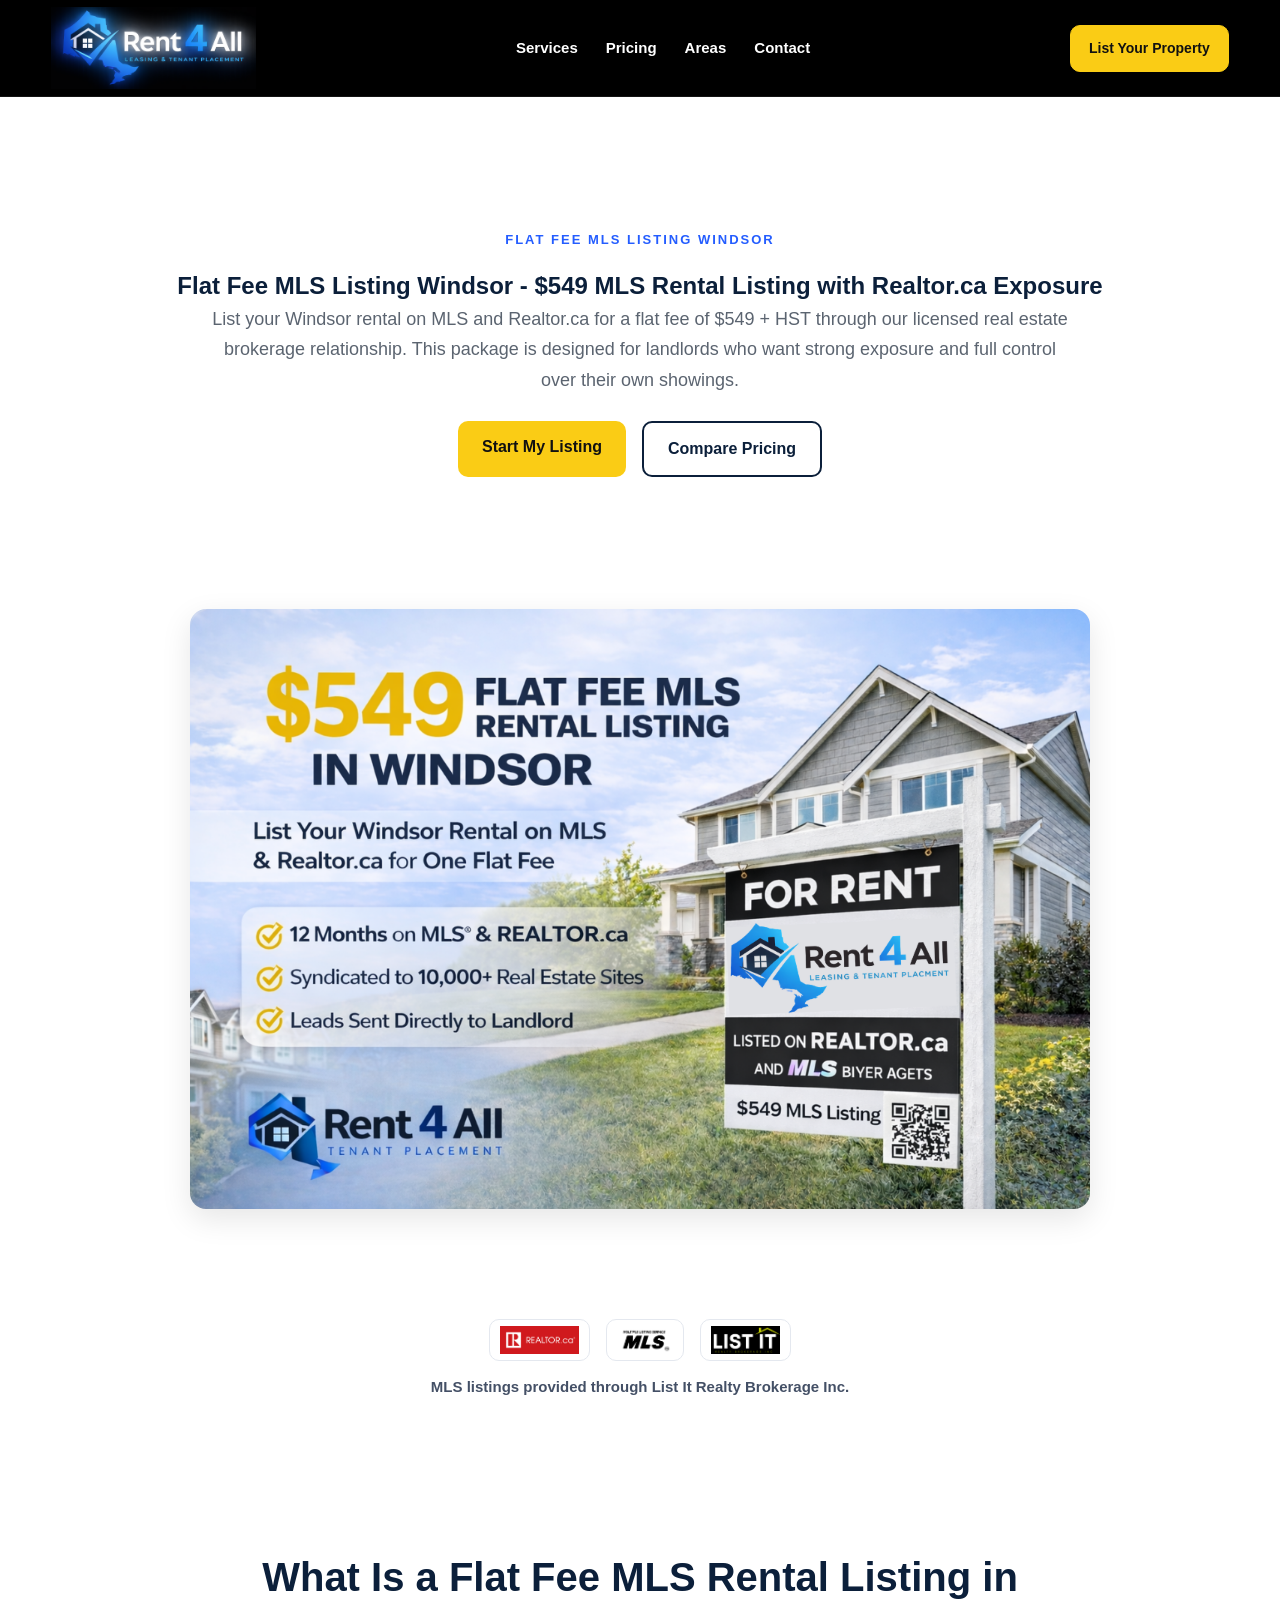
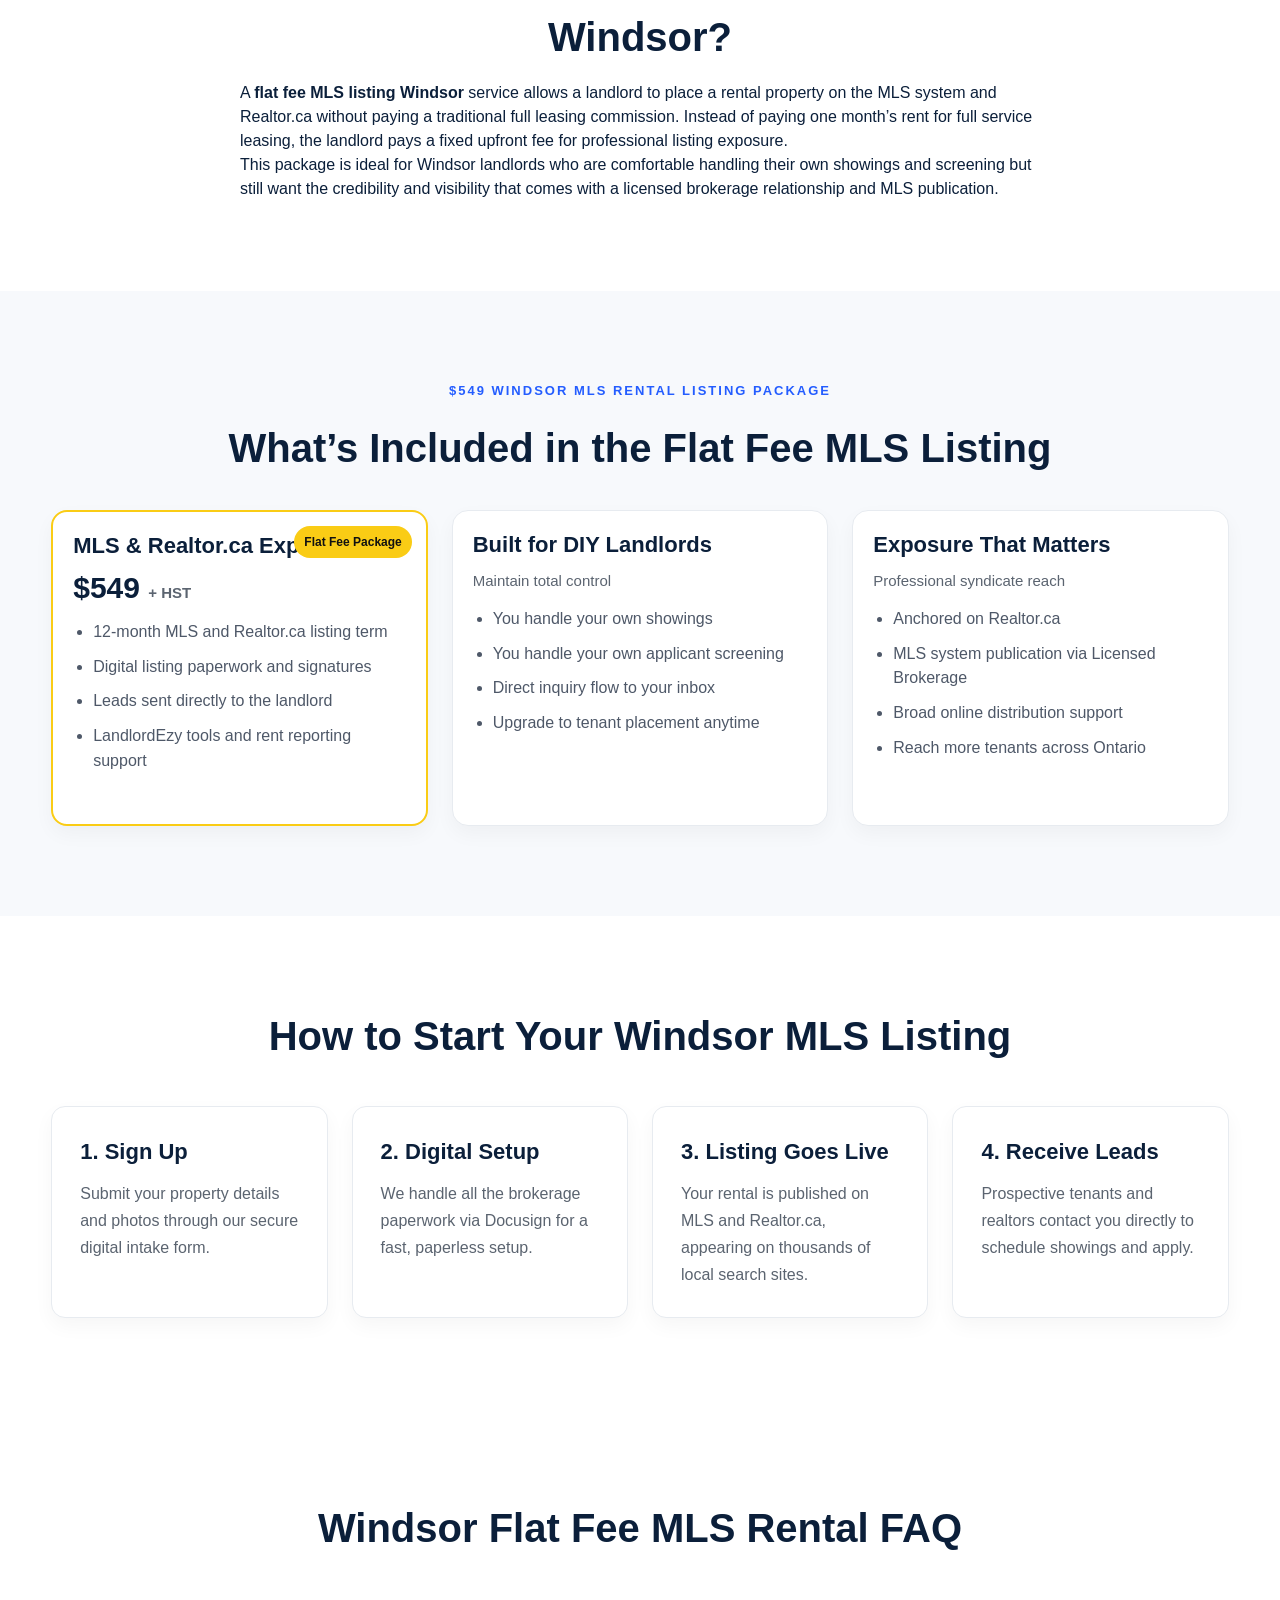
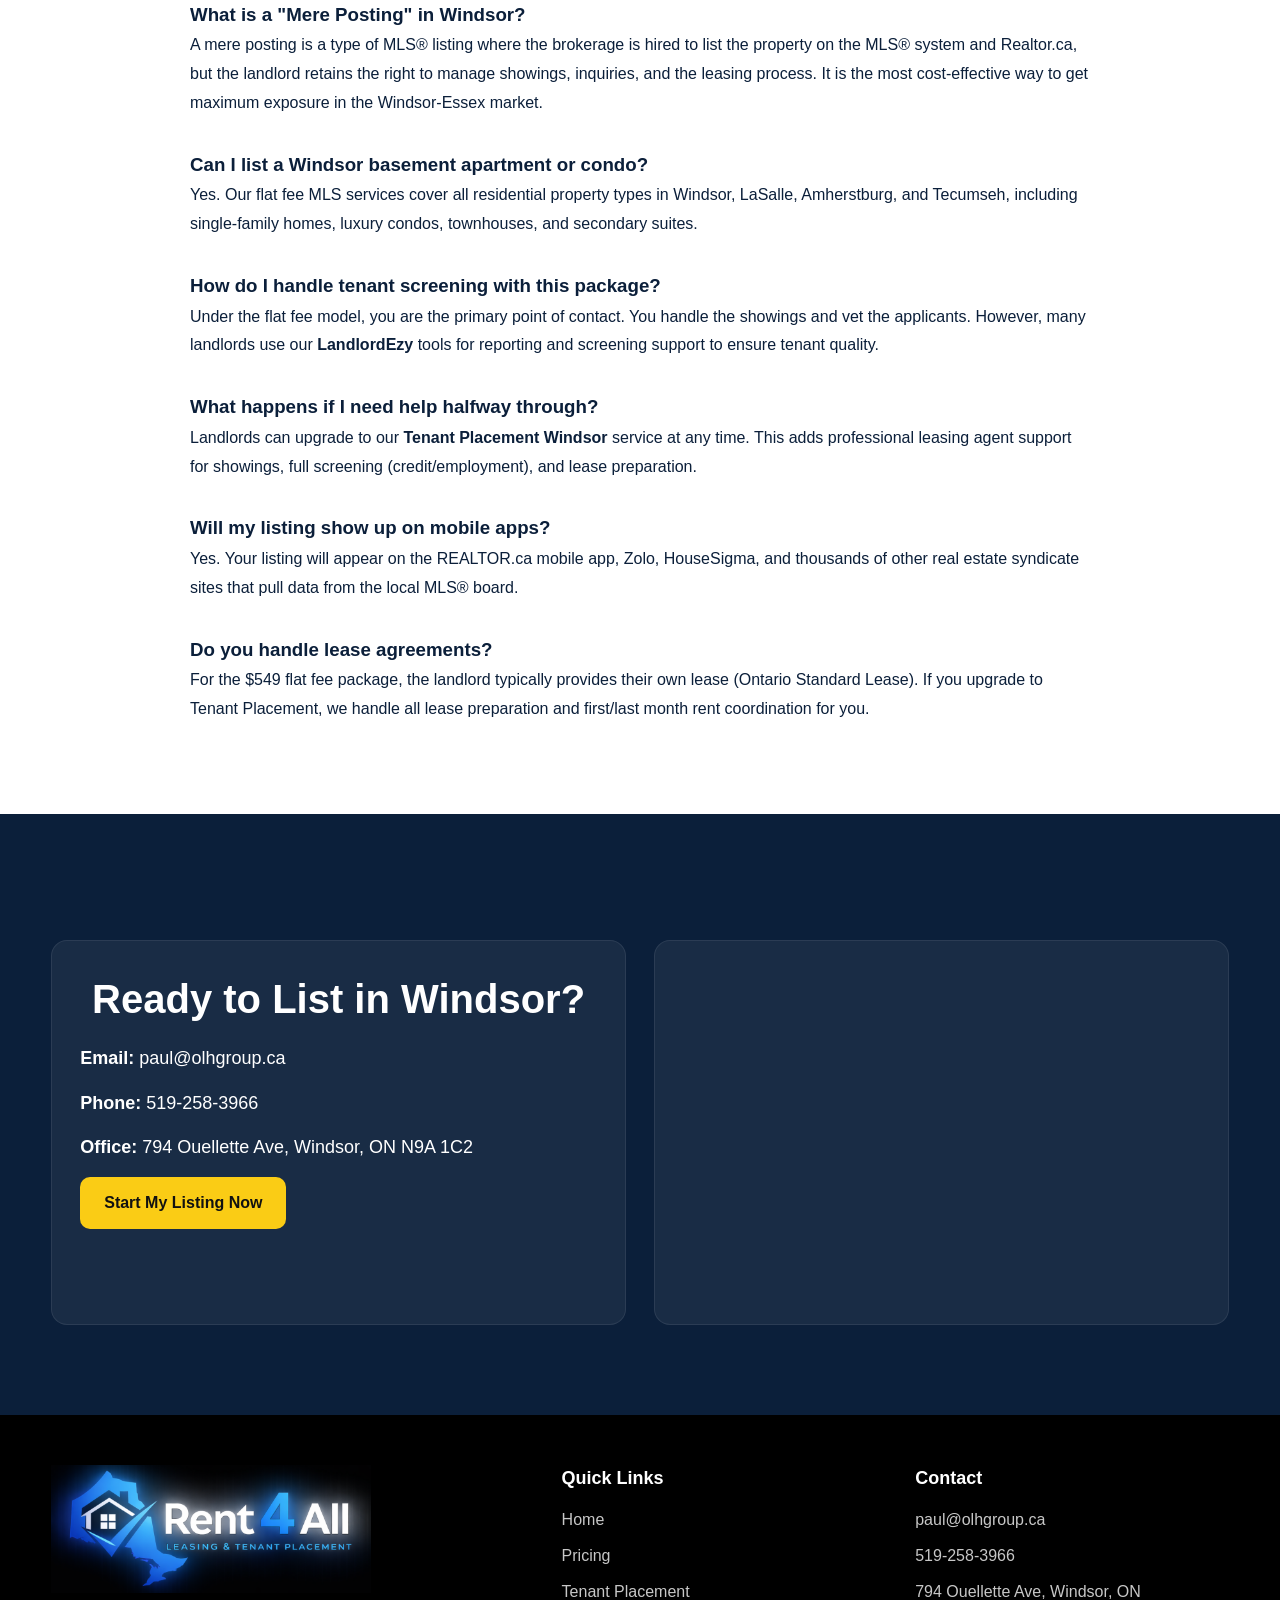
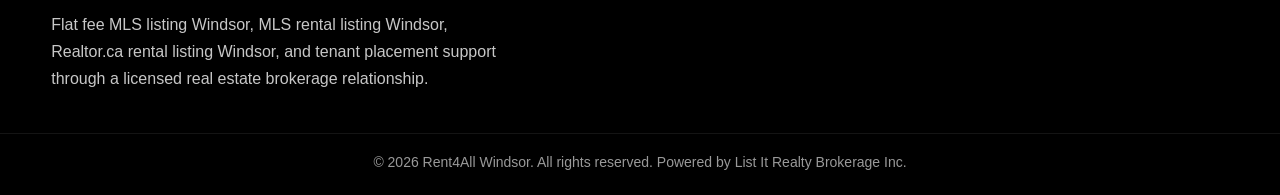
<file: flat-fee-mls-listing-windsor.html>
<!DOCTYPE html>
<html lang="en">
<head>
  <meta charset="UTF-8">
  <meta name="viewport" content="width=device-width, initial-scale=1.0">

  <title>Flat Fee MLS Listing Windsor - $549 MLS Rental Listing & Realtor.ca Exposure | Rent4All</title>
  <meta name="description" content="Get a $549 flat fee MLS listing in Windsor. Professional Realtor.ca exposure for landlords, 12-month listing terms, and broad online distribution through a licensed real estate brokerage.">
  <meta name="keywords" content="flat fee mls windsor, realtor.ca listing windsor, mere posting windsor, rental mls listing ontario, landlord mls service windsor">
  
  <meta name="robots" content="index, follow">
  <meta name="author" content="Rent4All">
  <meta name="geo.region" content="CA-ON">
  <meta name="geo.placename" content="Windsor">
  <meta name="geo.position" content="42.3089;-83.0320">
  <meta name="ICBM" content="42.3089, -83.0320">
  <link rel="canonical" href="https://rent4all.ca/flat-fee-mls-listing-windsor.html">

  <meta property="og:type" content="website">
  <meta property="og:title" content="Flat Fee MLS Listing Windsor - $549 MLS Rental Listing & Realtor.ca Exposure">
  <meta property="og:description" content="List your Windsor rental on MLS and Realtor.ca for $549. High-exposure marketing for savvy landlords.">
  <meta property="og:url" content="https://rent4all.ca/flat-fee-mls-listing-windsor.html">
  <meta property="og:image" content="https://rent4all.ca/images/flat-fee-mls-listing-windsor.webp">

  <link rel="stylesheet" href="css/styles.css">

  <script type="application/ld+json">
  {
    "@context": "https://schema.org",
    "@graph": [
      {
        "@type": "RealEstateAgent",
        "@id": "https://rent4all.ca/#business",
        "name": "Rent4All",
        "url": "https://rent4all.ca/flat-fee-mls-listing-windsor.html",
        "telephone": "+1-519-258-3966",
        "image": "https://rent4all.ca/images/Rent4All-Tenant-Placement-Logo.png",
        "address": {
          "@type": "PostalAddress",
          "streetAddress": "794 Ouellette Ave",
          "addressLocality": "Windsor",
          "addressRegion": "ON",
          "postalCode": "N9A 1C2",
          "addressCountry": "CA"
        },
        "sameAs": ["https://share.google/olI48NWiExHKRoXZn"]
      },
      {
        "@type": "Service",
        "name": "Flat Fee MLS Listing Windsor",
        "provider": { "@id": "https://rent4all.ca/#business" },
        "serviceType": "MLS Rental Listing",
        "areaServed": "Windsor-Essex",
        "description": "Professional $549 flat fee MLS and Realtor.ca rental listing service for Windsor landlords."
      },
      {
        "@type": "FAQPage",
        "mainEntity": [
          {
            "@type": "Question",
            "name": "What is included in the $549 flat fee MLS rental listing in Windsor?",
            "acceptedAnswer": {
              "@type": "Answer",
              "text": "The package includes a 12-month MLS and Realtor.ca rental listing term, digital listing paperwork, leads sent directly to the landlord, and broad online exposure."
            }
          },
          {
            "@type": "Question",
            "name": "Will my Windsor rental appear on Realtor.ca?",
            "acceptedAnswer": {
              "@type": "Answer",
              "text": "Yes. Every listing is posted through a licensed brokerage relationship (List It Realty Brokerage Inc.), allowing your property to be indexed on Realtor.ca and the MLS system."
            }
          }
        ]
      }
    ]
  }
  </script>
</head>
<body>

  <header class="site-header" id="siteHeader">
    <div class="container header-inner">
      <a href="index.html" class="site-logo">
        <img src="images/Rent4All-Tenant-Placement-Logo.png" alt="Rent4All Windsor Logo">
      </a>
      <nav class="site-nav">
        <a href="index.html#services">Services</a>
        <a href="index.html#pricing">Pricing</a>
        <a href="index.html#areas">Areas</a>
        <a href="index.html#contact">Contact</a>
      </nav>
      <div class="header-actions">
        <a href="index.html#contact" class="header-btn header-btn-primary">List Your Property</a>
      </div>
      <button class="mobile-menu-toggle" id="mobileMenuToggle" aria-label="Toggle Navigation">
        <span></span><span></span><span></span>
      </button>
    </div>
  </header>

  <main style="padding-top: 140px;">

    <section class="section" id="hero">
      <div class="container">
        <div class="section-heading">
          <p class="section-eyebrow section-eyebrow-dark">Flat Fee MLS Listing Windsor</p>
          <h1>Flat Fee MLS Listing Windsor - $549 MLS Rental Listing with Realtor.ca Exposure</h1>
          <p class="section-intro">
            List your Windsor rental on MLS and Realtor.ca for a flat fee of $549 + HST through our licensed real estate brokerage relationship. This package is designed for landlords who want strong exposure and full control over their own showings.
          </p>
          <div class="hero-buttons" style="margin-top: 26px;">
            <a href="index.html#contact" class="btn primary">Start My Listing</a>
            <a href="index.html#pricing" class="btn secondary" style="color:#0b1f3a; border-color:#0b1f3a;">Compare Pricing</a>
          </div>
        </div>
      </div>
    </section>

    <section class="section fade-in" style="padding-top: 0;">
      <div class="container">
        <div style="max-width: 900px; margin: 0 auto; text-align: center;">
          <img src="images/flat-fee-mls-listing-windsor.webp" alt="Flat fee MLS listing Windsor Ontario $549 Listing Banner" style="border-radius: 16px; width:100%; box-shadow: 0 10px 30px rgba(0,0,0,0.1);">
        </div>
      </div>
    </section>

    <section class="section fade-in" style="padding-top: 20px; padding-bottom: 30px;">
      <div class="container">
        <div class="pricing-trust-logos">
          <img src="images/Tenant-Placement-Windsor-Realtor-Flat-Fee-Listing.png" alt="Realtor.ca Certified">
          <img src="images/flat-fee-mls-listing-windsor.jpg" alt="MLS Service">
          <img src="images/list-it-realty-brokerage-flat-fee-listing-windsor.png" alt="List It Realty Brokerage Inc">
        </div>
        <div class="brokerage-note" style="text-align: center; margin-top: 15px; font-weight: 600;">
          MLS listings provided through <strong>List It Realty Brokerage Inc.</strong>
        </div>
      </div>
    </section>

    <section class="section fade-in">
      <div class="container">
        <div style="max-width: 800px; margin: 0 auto;">
          <h2>What Is a Flat Fee MLS Rental Listing in Windsor?</h2>
          <p>A <strong>flat fee MLS listing Windsor</strong> service allows a landlord to place a rental property on the MLS system and Realtor.ca without paying a traditional full leasing commission. Instead of paying one month’s rent for full service leasing, the landlord pays a fixed upfront fee for professional listing exposure.</p>
          <p>This package is ideal for Windsor landlords who are comfortable handling their own showings and screening but still want the credibility and visibility that comes with a licensed brokerage relationship and MLS publication.</p>
        </div>
      </div>
    </section>

    <section class="section pricing-section fade-in">
      <div class="container">
        <div class="pricing-header">
          <p class="pricing-eyebrow pricing-eyebrow-blue">$549 Windsor MLS Rental Listing Package</p>
          <h2>What’s Included in the Flat Fee MLS Listing</h2>
        </div>
        <div class="pricing-grid pricing-grid-3">
          <article class="pricing-card featured-card">
            <div class="pricing-badge">Flat Fee Package</div>
            <h3>MLS & Realtor.ca Exposure</h3>
            <p class="price">$549 <span>+ HST</span></p>
            <ul class="pricing-features">
              <li>12-month MLS and Realtor.ca listing term</li>
              <li>Digital listing paperwork and signatures</li>
              <li>Leads sent directly to the landlord</li>
              <li>LandlordEzy tools and rent reporting support</li>
            </ul>
          </article>
          <article class="pricing-card">
            <h3>Built for DIY Landlords</h3>
            <p class="pricing-subtitle">Maintain total control</p>
            <ul class="pricing-features">
              <li>You handle your own showings</li>
              <li>You handle your own applicant screening</li>
              <li>Direct inquiry flow to your inbox</li>
              <li>Upgrade to tenant placement anytime</li>
            </ul>
          </article>
          <article class="pricing-card">
            <h3>Exposure That Matters</h3>
            <p class="pricing-subtitle">Professional syndicate reach</p>
            <ul class="pricing-features">
              <li>Anchored on Realtor.ca</li>
              <li>MLS system publication via Licensed Brokerage</li>
              <li>Broad online distribution support</li>
              <li>Reach more tenants across Ontario</li>
            </ul>
          </article>
        </div>
      </div>
    </section>

    <section class="section fade-in">
      <div class="container">
        <h2 style="text-align: center; margin-bottom: 40px;">How to Start Your Windsor MLS Listing</h2>
        <div class="services-grid">
           <div class="card">
             <h3>1. Sign Up</h3>
             <p>Submit your property details and photos through our secure digital intake form.</p>
           </div>
           <div class="card">
             <h3>2. Digital Setup</h3>
             <p>We handle all the brokerage paperwork via Docusign for a fast, paperless setup.</p>
           </div>
           <div class="card">
             <h3>3. Listing Goes Live</h3>
             <p>Your rental is published on MLS and Realtor.ca, appearing on thousands of local search sites.</p>
           </div>
           <div class="card">
             <h3>4. Receive Leads</h3>
             <p>Prospective tenants and realtors contact you directly to schedule showings and apply.</p>
           </div>
        </div>
      </div>
    </section>

    <section class="section fade-in">
      <div class="container">
        <h2 style="text-align: center; margin-bottom: 40px;">Windsor Flat Fee MLS Rental FAQ</h2>
        <div style="max-width: 900px; margin: 0 auto; display: grid; gap: 30px; line-height: 1.8;">
          
          <div class="faq-item">
            <h3>What is a "Mere Posting" in Windsor?</h3>
            <p>A mere posting is a type of MLS® listing where the brokerage is hired to list the property on the MLS® system and Realtor.ca, but the landlord retains the right to manage showings, inquiries, and the leasing process. It is the most cost-effective way to get maximum exposure in the Windsor-Essex market.</p>
          </div>

          <div class="faq-item">
            <h3>Can I list a Windsor basement apartment or condo?</h3>
            <p>Yes. Our flat fee MLS services cover all residential property types in Windsor, LaSalle, Amherstburg, and Tecumseh, including single-family homes, luxury condos, townhouses, and secondary suites.</p>
          </div>

          <div class="faq-item">
            <h3>How do I handle tenant screening with this package?</h3>
            <p>Under the flat fee model, you are the primary point of contact. You handle the showings and vet the applicants. However, many landlords use our <strong>LandlordEzy</strong> tools for reporting and screening support to ensure tenant quality.</p>
          </div>

          <div class="faq-item">
            <h3>What happens if I need help halfway through?</h3>
            <p>Landlords can upgrade to our <strong>Tenant Placement Windsor</strong> service at any time. This adds professional leasing agent support for showings, full screening (credit/employment), and lease preparation.</p>
          </div>

          <div class="faq-item">
            <h3>Will my listing show up on mobile apps?</h3>
            <p>Yes. Your listing will appear on the REALTOR.ca mobile app, Zolo, HouseSigma, and thousands of other real estate syndicate sites that pull data from the local MLS® board.</p>
          </div>

          <div class="faq-item">
            <h3>Do you handle lease agreements?</h3>
            <p>For the $549 flat fee package, the landlord typically provides their own lease (Ontario Standard Lease). If you upgrade to Tenant Placement, we handle all lease preparation and first/last month rent coordination for you.</p>
          </div>

        </div>
      </div>
    </section>

    <section class="section contact-section fade-in" id="contact">
      <div class="container">
        <div class="contact-grid">
          <div class="contact-box">
            <h2>Ready to List in Windsor?</h2>
            <p><strong>Email:</strong> paul@olhgroup.ca</p>
            <p><strong>Phone:</strong> 519-258-3966</p>
            <p><strong>Office:</strong> 794 Ouellette Ave, Windsor, ON N9A 1C2</p>
            <a href="mailto:paul@olhgroup.ca" class="btn primary">Start My Listing Now</a>
          </div>
          <div class="map-box">
            <iframe src="https://www.google.com/maps/embed?pb=!1m18!1m12!1m3!1d2950.5484841961226!2d-83.0345!3d42.3089!2m3!1f0!2f0!3f0!3m2!1i1024!2i768!4f13.1!3m3!1m2!1s0x883b2d1633333333%3A0x3333333333333333!2s794%20Ouellette%20Ave%2C%20Windsor%2C%20ON%20N9A%201C2!5e0!3m2!1sen!2sca!4v1649280000000!5m2!1sen!2sca0" width="100%" height="320" style="border:0;" allowfullscreen="" loading="lazy" title="Rent4All Windsor Location"></iframe>
          </div>
        </div>
      </div>
    </section>

    <footer class="site-footer">
      <div class="container footer-inner">
        <div class="footer-brand">
          <img src="images/Rent4All-Tenant-Placement-Logo.png" alt="Rent4All Logo" class="footer-logo">
          <p class="footer-tagline">
            Flat fee MLS listing Windsor, MLS rental listing Windsor, Realtor.ca rental listing Windsor, and tenant placement support through a licensed real estate brokerage relationship.
          </p>
        </div>
        <div class="footer-links">
          <h3>Quick Links</h3>
          <a href="index.html">Home</a>
          <a href="index.html#pricing">Pricing</a>
          <a href="tenant-placement-windsor.html">Tenant Placement</a>
        </div>
        <div class="footer-contact">
          <h3>Contact</h3>
          <p>paul@olhgroup.ca</p>
          <p>519-258-3966</p>
          <p>794 Ouellette Ave, Windsor, ON</p>
        </div>
      </div>
      <div class="footer-bottom">
        <p>© 2026 Rent4All Windsor. All rights reserved. Powered by List It Realty Brokerage Inc.</p>
      </div>
    </footer>
  </main>

  <script src="js/script.js"></script>
</body>
</html>
</file>
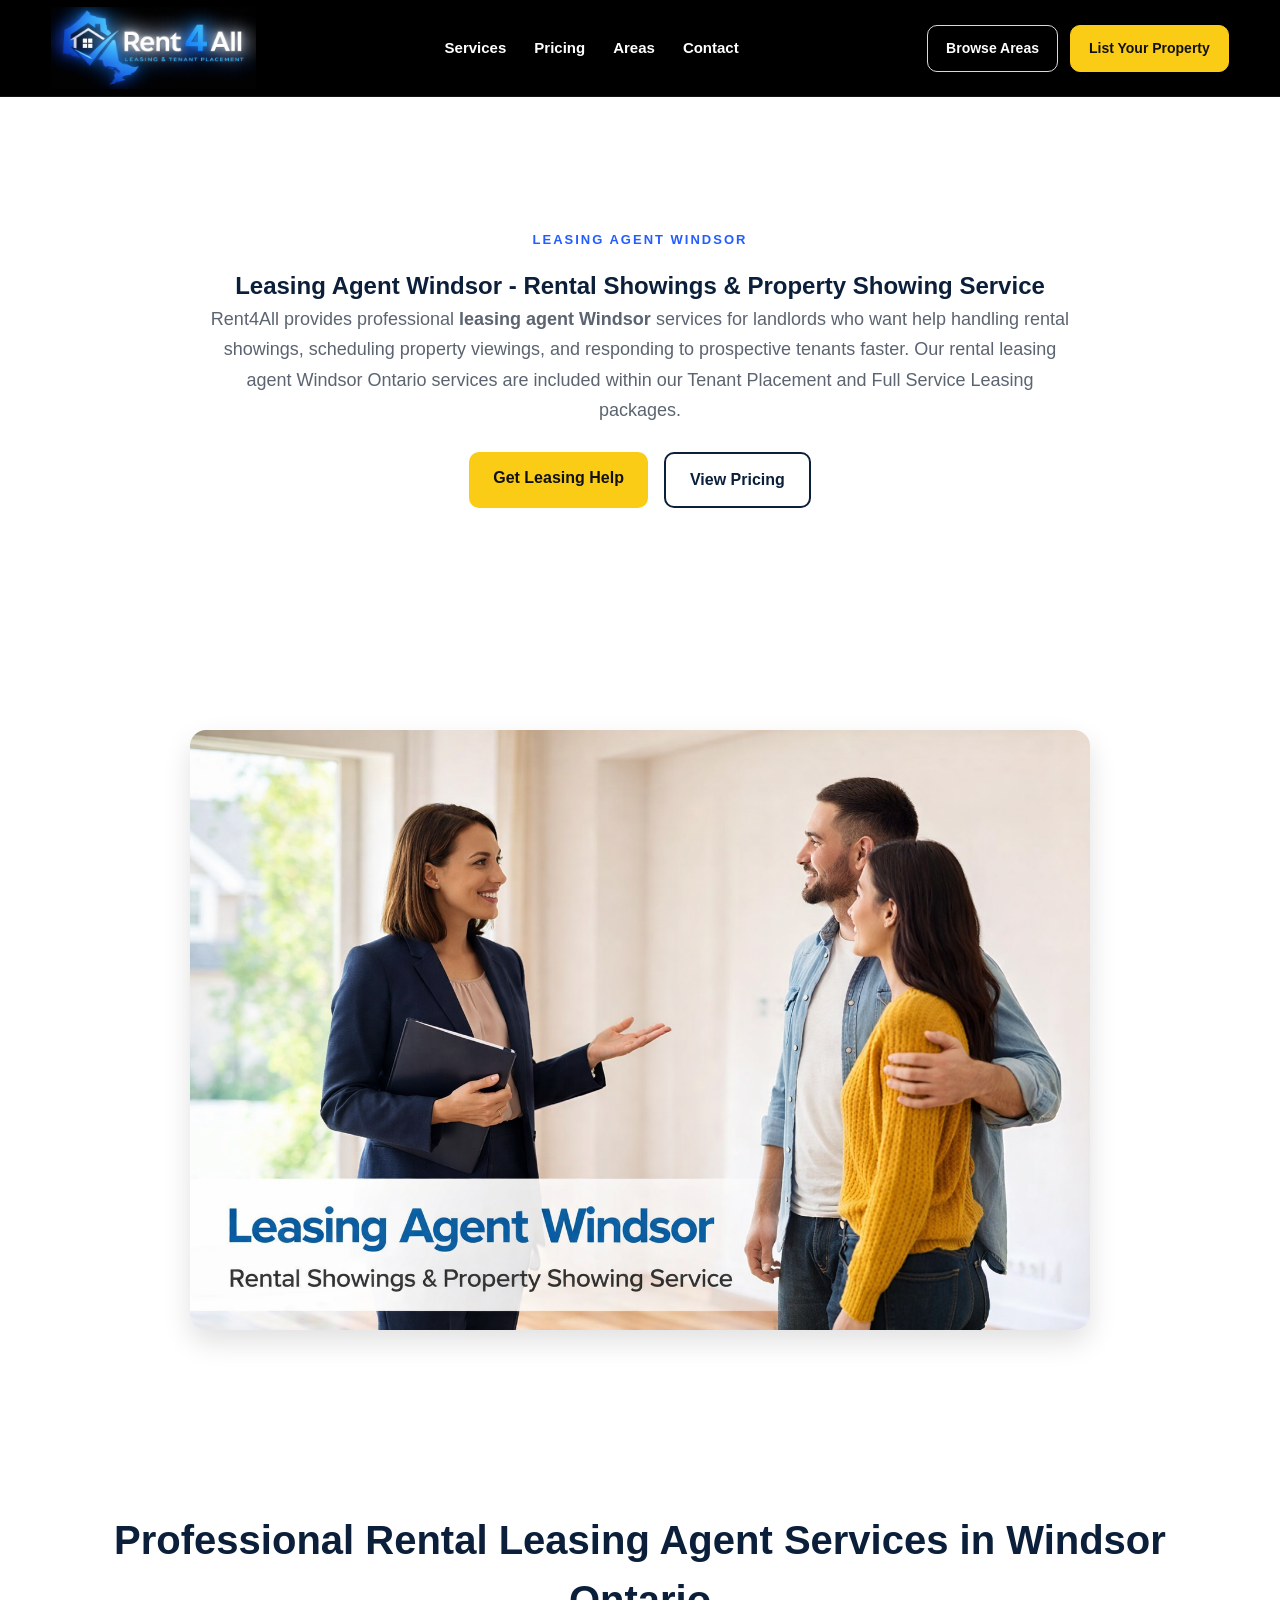
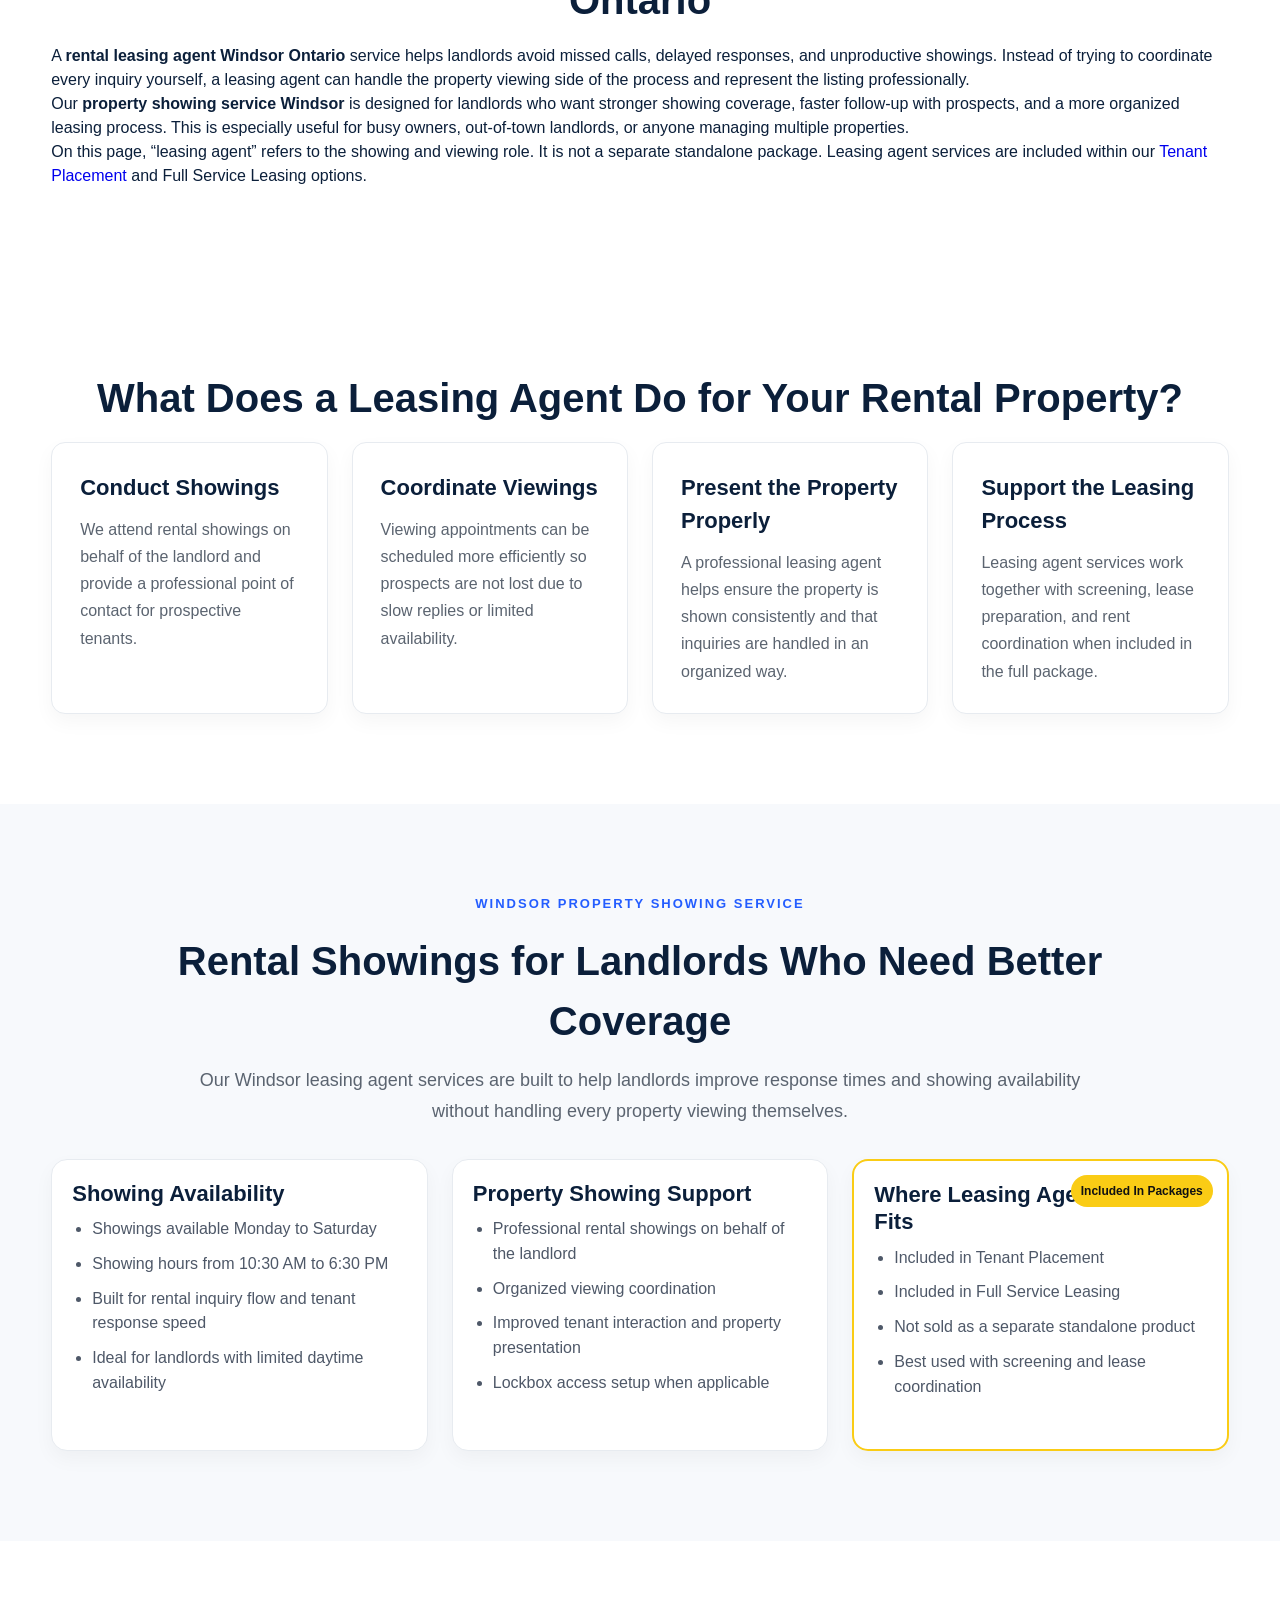
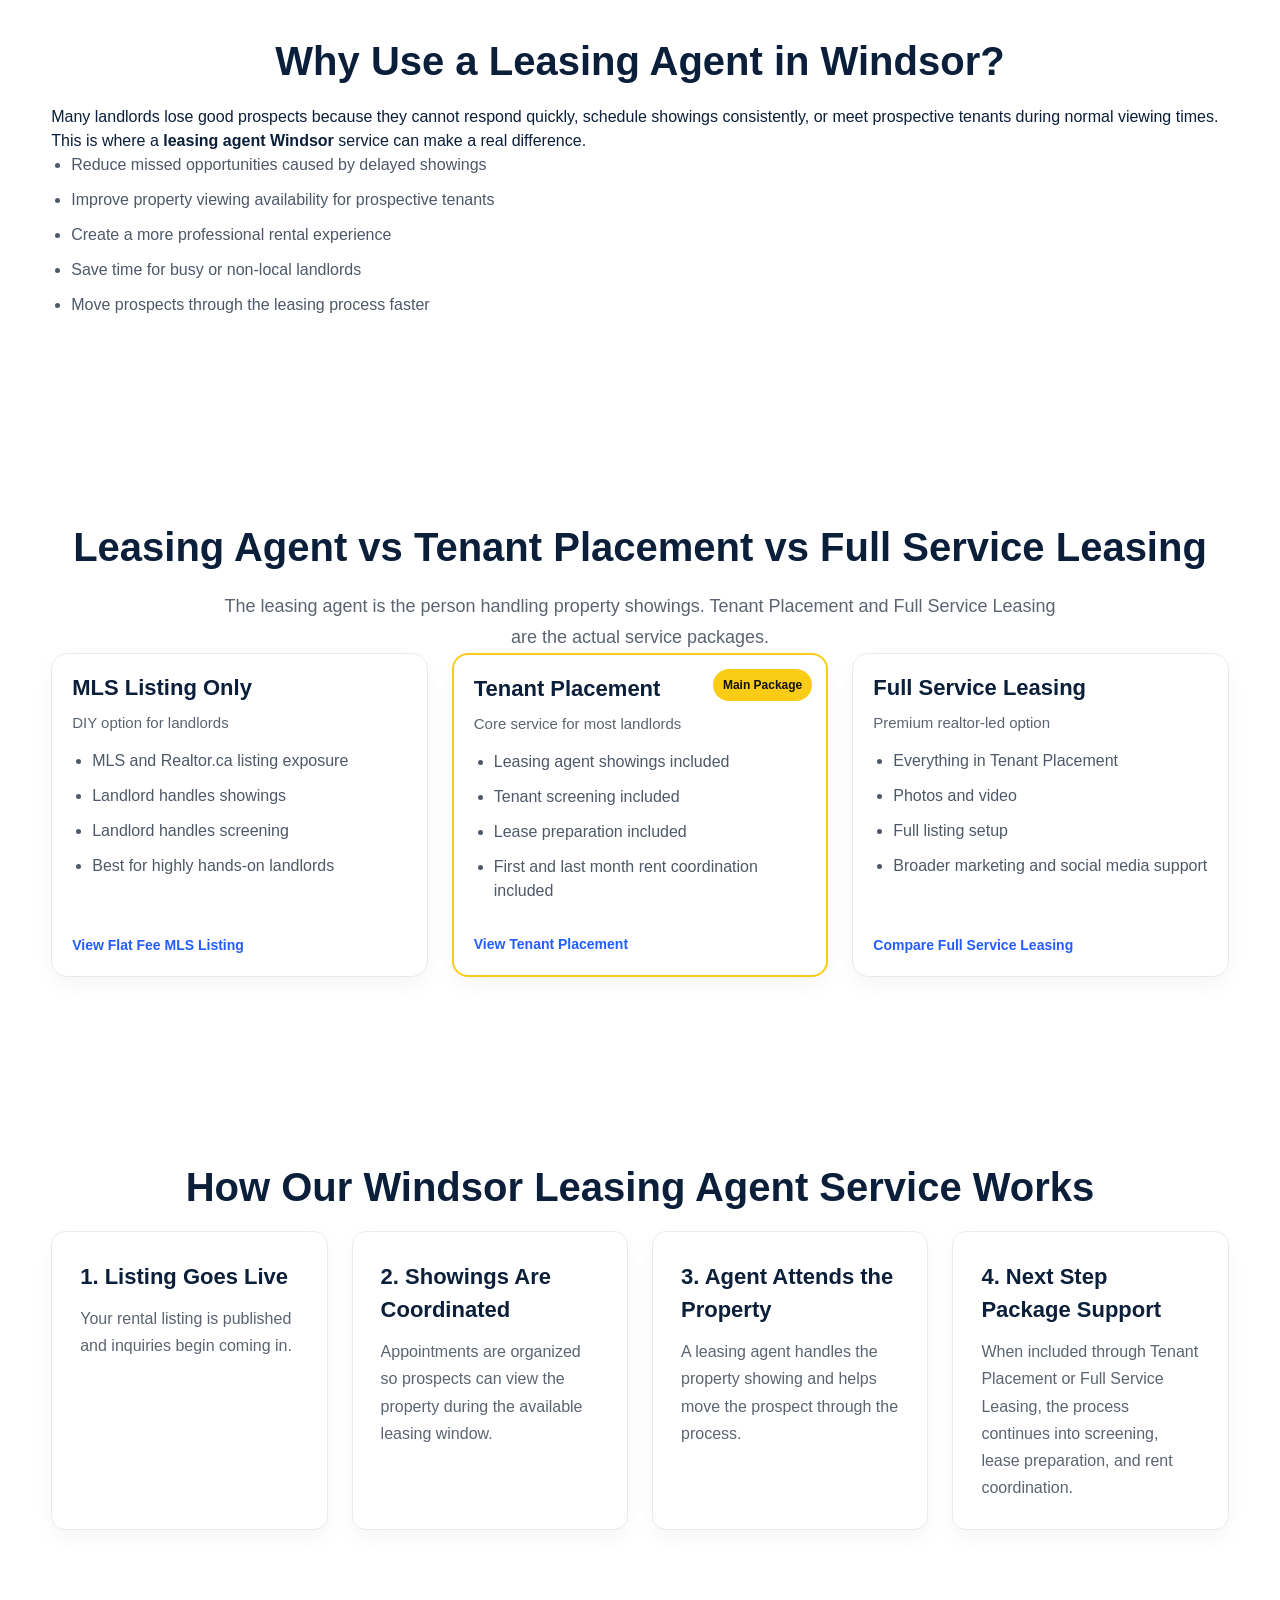
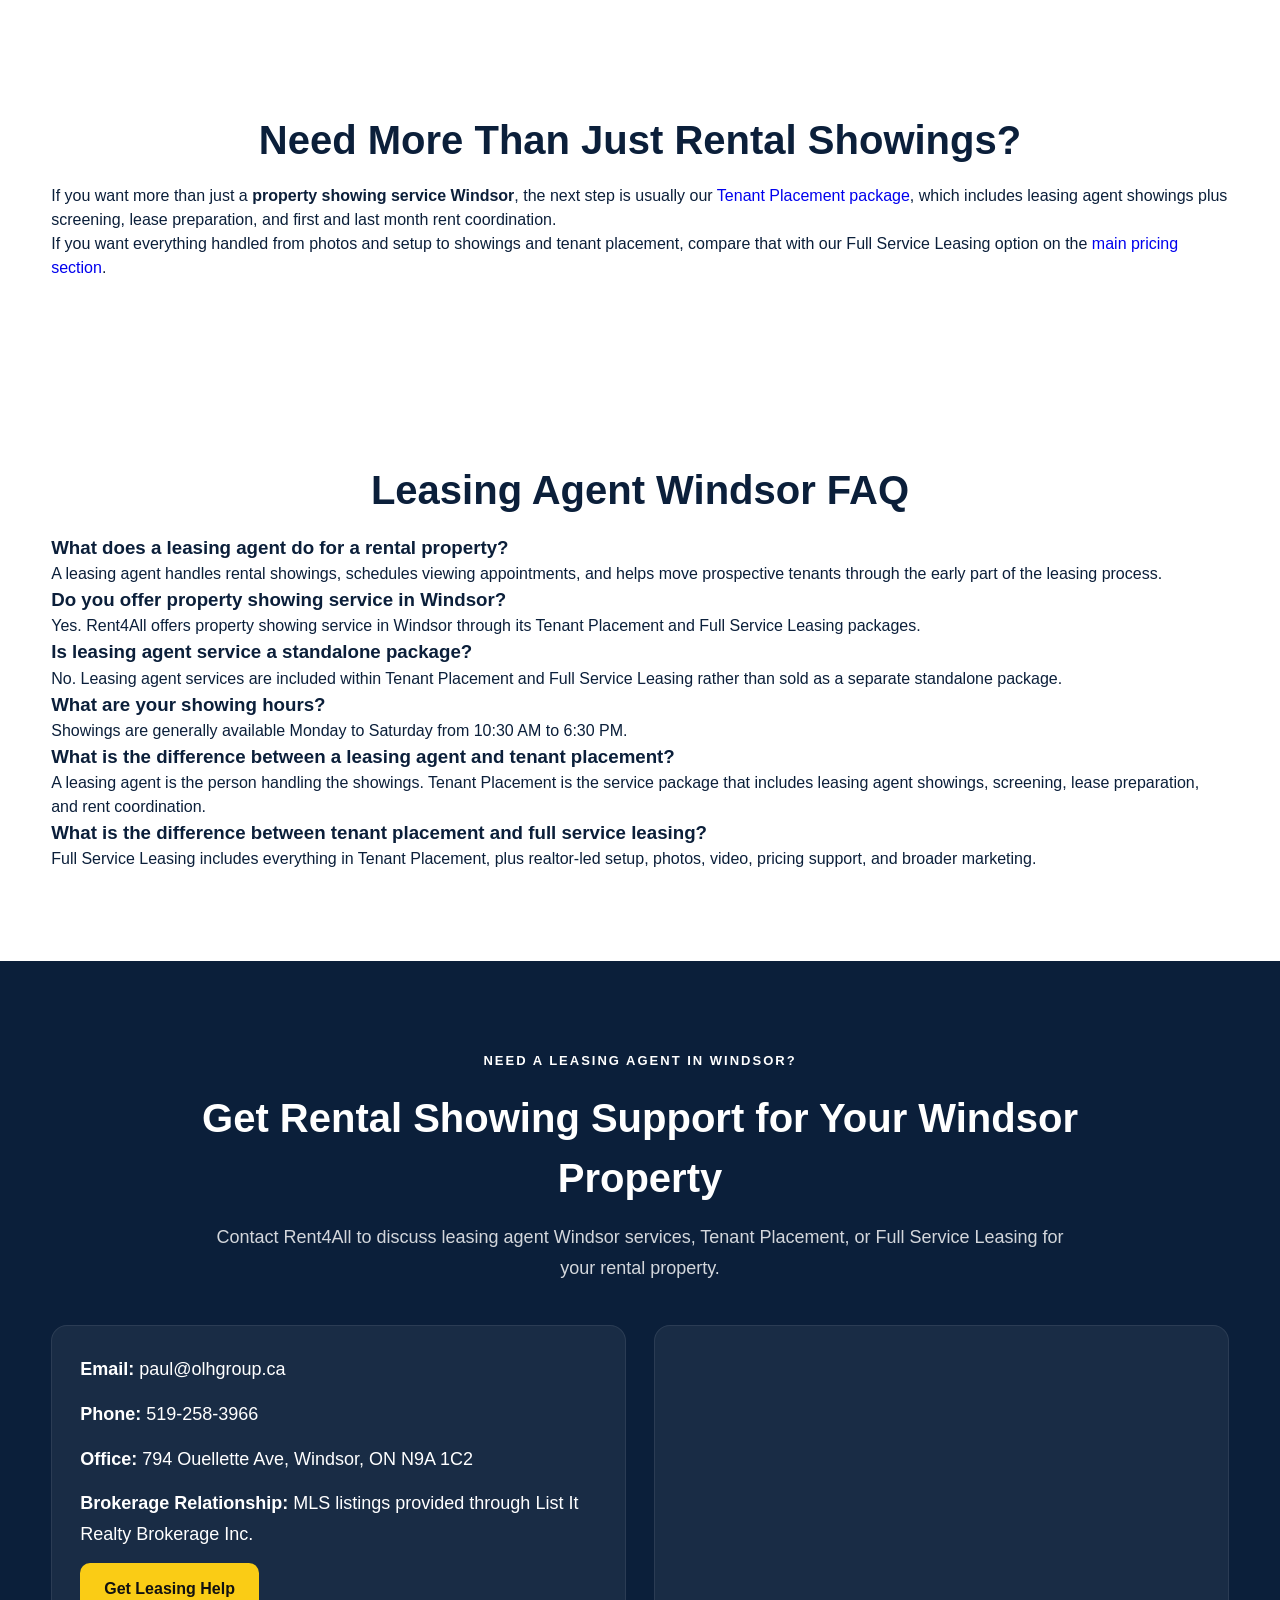
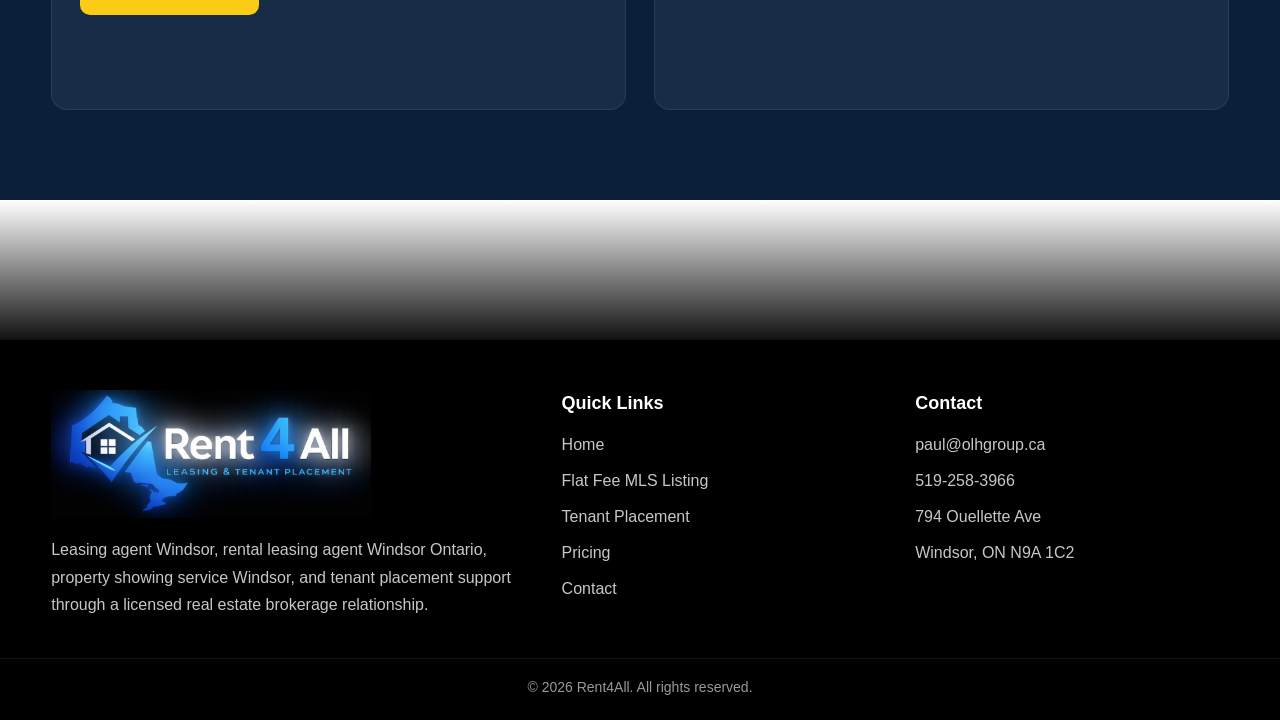
<file: leasing-agent-windsor.html>
<!DOCTYPE html>
<html lang="en">
<head>
  <!-- =========================
       PAGE HEAD / SEO
  ========================== -->
  <meta charset="UTF-8">
  <meta name="viewport" content="width=device-width, initial-scale=1.0">

  <title>Leasing Agent Windsor | Rental Showings & Property Showing Service | Rent4All</title>
  <meta name="description" content="Leasing agent Windsor services for landlords. Professional rental showings, property showing service, leasing support, and faster tenant response times through Tenant Placement and Full Service Leasing packages.">
  <meta name="robots" content="index, follow">
  <meta name="author" content="Rent4All">
  <meta name="geo.region" content="CA-ON">
  <meta name="geo.placename" content="Windsor">
  <meta name="geo.position" content="42.3089;-83.0320">
  <meta name="ICBM" content="42.3089, -83.0320">
  <link rel="canonical" href="https://rent4all.ca/leasing-agent-windsor.html">

  <!-- =========================
       OPEN GRAPH
  ========================== -->
  <meta property="og:type" content="website">
  <meta property="og:title" content="Leasing Agent Windsor | Rental Showings & Property Showing Service">
  <meta property="og:description" content="Professional leasing agent Windsor services including rental showings, property viewing coordination, and leasing support through Tenant Placement and Full Service Leasing packages.">
  <meta property="og:url" content="https://rent4all.ca/leasing-agent-windsor.html">
  <meta property="og:image" content="https://rent4all.ca/images/leasing-agent-windsor.webp">
  <meta property="og:image:alt" content="Leasing agent Windsor showing a rental property to prospective tenants">
  <meta property="og:site_name" content="Rent4All">

  <!-- =========================
       TWITTER / X
  ========================== -->
  <meta name="twitter:card" content="summary_large_image">
  <meta name="twitter:title" content="Leasing Agent Windsor | Rental Showings & Property Showing Service">
  <meta name="twitter:description" content="Professional leasing agent Windsor services including rental showings, property viewing coordination, and leasing support for landlords.">
  <meta name="twitter:image" content="https://rent4all.ca/images/leasing-agent-windsor.webp">
  <meta name="twitter:image:alt" content="Leasing agent Windsor showing a rental property to prospective tenants">

  <!-- =========================
       STYLESHEET
  ========================== -->
  <link rel="stylesheet" href="css/styles.css">

  <!-- =========================
       SCHEMA
  ========================== -->
  <script type="application/ld+json">
  {
    "@context": "https://schema.org",
    "@graph": [
      {
        "@type": "RealEstateAgent",
        "@id": "https://rent4all.ca/#business",
        "name": "Rent4All",
        "image": "https://rent4all.ca/images/Rent4All-Tenant-Placement-Logo.png",
        "url": "https://rent4all.ca/leasing-agent-windsor.html",
        "telephone": "+1-519-258-3966",
        "priceRange": "$$",
        "hasMap": "https://www.google.com/maps?q=794+Ouellette+Ave,+Windsor,+ON+N9A+1C2",
        "sameAs": [
          "https://listitrealty.ca/",
          "https://olhgroup.ca/"
        ],
        "description": "Rent4All provides leasing agent Windsor services, rental showings, property showing service, and leasing support through Tenant Placement and Full Service Leasing packages.",
        "address": {
          "@type": "PostalAddress",
          "streetAddress": "794 Ouellette Ave",
          "addressLocality": "Windsor",
          "addressRegion": "ON",
          "postalCode": "N9A 1C2",
          "addressCountry": "CA"
        },
        "areaServed": [
          {
            "@type": "City",
            "name": "Windsor"
          },
          {
            "@type": "AdministrativeArea",
            "name": "Southern Ontario"
          }
        ],
        "parentOrganization": {
          "@type": "Organization",
          "name": "List It Realty Brokerage Inc.",
          "url": "https://listitrealty.ca/"
        }
      },
      {
        "@type": "Service",
        "@id": "https://rent4all.ca/#leasing-agent-service",
        "name": "Leasing Agent Windsor",
        "serviceType": "Rental Showings and Property Showing Service",
        "provider": {
          "@id": "https://rent4all.ca/#business"
        },
        "areaServed": {
          "@type": "City",
          "name": "Windsor"
        },
        "url": "https://rent4all.ca/leasing-agent-windsor.html",
        "image": "https://rent4all.ca/images/leasing-agent-windsor.webp",
        "description": "Leasing agent Windsor services for landlords including rental showings, property viewing coordination, and leasing support through Tenant Placement and Full Service Leasing packages."
      },
      {
        "@type": "BreadcrumbList",
        "@id": "https://rent4all.ca/leasing-agent-windsor.html#breadcrumbs",
        "itemListElement": [
          {
            "@type": "ListItem",
            "position": 1,
            "name": "Home",
            "item": "https://rent4all.ca/"
          },
          {
            "@type": "ListItem",
            "position": 2,
            "name": "Leasing Agent Windsor",
            "item": "https://rent4all.ca/leasing-agent-windsor.html"
          }
        ]
      },
      {
        "@type": "FAQPage",
        "@id": "https://rent4all.ca/leasing-agent-windsor.html#faq",
        "mainEntity": [
          {
            "@type": "Question",
            "name": "What does a leasing agent do for a rental property?",
            "acceptedAnswer": {
              "@type": "Answer",
              "text": "A leasing agent handles rental showings, coordinates viewing appointments, communicates with prospects, and helps move the leasing process forward for the landlord."
            }
          },
          {
            "@type": "Question",
            "name": "Do you offer property showing service in Windsor?",
            "acceptedAnswer": {
              "@type": "Answer",
              "text": "Yes. Rent4All offers property showing service in Windsor through its Tenant Placement and Full Service Leasing packages."
            }
          },
          {
            "@type": "Question",
            "name": "Is leasing agent service a standalone package?",
            "acceptedAnswer": {
              "@type": "Answer",
              "text": "Leasing agent services are included as part of Tenant Placement and Full Service Leasing rather than sold as a standalone package."
            }
          },
          {
            "@type": "Question",
            "name": "What are your showing hours?",
            "acceptedAnswer": {
              "@type": "Answer",
              "text": "Showings are generally available Monday to Saturday from 10:30 AM to 6:30 PM."
            }
          },
          {
            "@type": "Question",
            "name": "What is the difference between a leasing agent and tenant placement?",
            "acceptedAnswer": {
              "@type": "Answer",
              "text": "A leasing agent is the person handling rental showings. Tenant Placement is the service package that includes leasing agent showings plus screening, lease preparation, and rent coordination."
            }
          },
          {
            "@type": "Question",
            "name": "What is the difference between tenant placement and full service leasing?",
            "acceptedAnswer": {
              "@type": "Answer",
              "text": "Full Service Leasing includes everything in Tenant Placement, plus realtor-led setup, photos, video, pricing support, and broader marketing."
            }
          }
        ]
      }
    ]
  }
  </script>
</head>
<body>

  <!-- =========================
       HEADER / NAVIGATION
  ========================== -->
  <header class="site-header" id="siteHeader">
    <div class="container header-inner">

      <a href="index.html" class="site-logo">
        <img src="images/Rent4All-Tenant-Placement-Logo.png" alt="Rent4All Windsor leasing agent and tenant placement logo">
      </a>

      <nav class="site-nav">
        <a href="index.html#services">Services</a>
        <a href="index.html#pricing">Pricing</a>
        <a href="index.html#areas">Areas</a>
        <a href="index.html#contact">Contact</a>
      </nav>

      <div class="header-actions">
        <a href="index.html#areas" class="header-btn header-btn-outline">Browse Areas</a>
        <a href="index.html#contact" class="header-btn header-btn-primary">List Your Property</a>
      </div>

      <button class="mobile-menu-toggle" id="mobileMenuToggle" aria-label="Open menu" aria-expanded="false">
        <span></span>
        <span></span>
        <span></span>
      </button>
    </div>

    <div class="mobile-menu" id="mobileMenu">
      <a href="index.html#services">Services</a>
      <a href="index.html#pricing">Pricing</a>
      <a href="index.html#areas">Areas</a>
      <a href="index.html#contact">Contact</a>
      <a href="index.html#areas" class="header-btn header-btn-outline">Browse Areas</a>
      <a href="index.html#contact" class="header-btn header-btn-primary">List Your Property</a>
    </div>
  </header>

  <main style="padding-top: 140px;">

    <!-- =========================
         HERO SECTION
    ========================== -->
    <section class="section" id="hero">
      <div class="container">
        <div class="section-heading">
          <p class="section-eyebrow section-eyebrow-dark">Leasing Agent Windsor</p>
          <h1>Leasing Agent Windsor - Rental Showings & Property Showing Service</h1>
          <p class="section-intro">
            Rent4All provides professional <strong>leasing agent Windsor</strong> services for landlords who want help handling rental showings, scheduling property viewings, and responding to prospective tenants faster. Our rental leasing agent Windsor Ontario services are included within our Tenant Placement and Full Service Leasing packages.
          </p>

          <div class="hero-buttons" style="margin-top: 26px;">
            <a href="index.html#contact" class="btn primary">Get Leasing Help</a>
            <a href="index.html#pricing" class="btn secondary" style="color:#0b1f3a; border-color:#0b1f3a;">View Pricing</a>
          </div>
        </div>
      </div>
    </section>

    <!-- =========================
         FEATURE IMAGE
    ========================== -->
    <section class="section fade-in">
      <div class="container">
        <div style="max-width: 900px; margin: 0 auto;">
          <img
            src="images/leasing-agent-windsor.webp"
            alt="Leasing agent Windsor showing a rental property to prospective tenants"
            loading="lazy"
            style="border-radius: 16px; box-shadow: 0 12px 28px rgba(0,0,0,0.12); width:100%;"
          >
        </div>
      </div>
    </section>

    <!-- =========================
         INTRO SECTION
    ========================== -->
    <section class="section fade-in">
      <div class="container">
        <h2>Professional Rental Leasing Agent Services in Windsor Ontario</h2>
        <p>
          A <strong>rental leasing agent Windsor Ontario</strong> service helps landlords avoid missed calls, delayed responses, and unproductive showings. Instead of trying to coordinate every inquiry yourself, a leasing agent can handle the property viewing side of the process and represent the listing professionally.
        </p>
        <p>
          Our <strong>property showing service Windsor</strong> is designed for landlords who want stronger showing coverage, faster follow-up with prospects, and a more organized leasing process. This is especially useful for busy owners, out-of-town landlords, or anyone managing multiple properties.
        </p>
        <p>
          On this page, “leasing agent” refers to the showing and viewing role. It is not a separate standalone package. Leasing agent services are included within our <a href="tenant-placement-windsor.html">Tenant Placement</a> and Full Service Leasing options.
        </p>
      </div>
    </section>

    <!-- =========================
         WHAT A LEASING AGENT DOES
    ========================== -->
    <section class="section fade-in">
      <div class="container">
        <h2>What Does a Leasing Agent Do for Your Rental Property?</h2>
        <div class="services-grid">
          <div class="card">
            <h3>Conduct Showings</h3>
            <p>We attend rental showings on behalf of the landlord and provide a professional point of contact for prospective tenants.</p>
          </div>

          <div class="card">
            <h3>Coordinate Viewings</h3>
            <p>Viewing appointments can be scheduled more efficiently so prospects are not lost due to slow replies or limited availability.</p>
          </div>

          <div class="card">
            <h3>Present the Property Properly</h3>
            <p>A professional leasing agent helps ensure the property is shown consistently and that inquiries are handled in an organized way.</p>
          </div>

          <div class="card">
            <h3>Support the Leasing Process</h3>
            <p>Leasing agent services work together with screening, lease preparation, and rent coordination when included in the full package.</p>
          </div>
        </div>
      </div>
    </section>

    <!-- =========================
         SHOWING SERVICE SECTION
    ========================== -->
    <section class="section pricing-section fade-in">
      <div class="container">
        <div class="pricing-header">
          <p class="pricing-eyebrow pricing-eyebrow-blue">Windsor Property Showing Service</p>
          <h2>Rental Showings for Landlords Who Need Better Coverage</h2>
          <p class="section-intro pricing-intro">
            Our Windsor leasing agent services are built to help landlords improve response times and showing availability without handling every property viewing themselves.
          </p>
        </div>

        <div class="pricing-grid pricing-grid-3">
          <article class="pricing-card">
            <h3>Showing Availability</h3>
            <ul class="pricing-features">
              <li>Showings available Monday to Saturday</li>
              <li>Showing hours from 10:30 AM to 6:30 PM</li>
              <li>Built for rental inquiry flow and tenant response speed</li>
              <li>Ideal for landlords with limited daytime availability</li>
            </ul>
          </article>

          <article class="pricing-card">
            <h3>Property Showing Support</h3>
            <ul class="pricing-features">
              <li>Professional rental showings on behalf of the landlord</li>
              <li>Organized viewing coordination</li>
              <li>Improved tenant interaction and property presentation</li>
              <li>Lockbox access setup when applicable</li>
            </ul>
          </article>

          <article class="pricing-card featured-card">
            <div class="pricing-badge">Included In Packages</div>
            <h3>Where Leasing Agent Service Fits</h3>
            <ul class="pricing-features">
              <li>Included in Tenant Placement</li>
              <li>Included in Full Service Leasing</li>
              <li>Not sold as a separate standalone product</li>
              <li>Best used with screening and lease coordination</li>
            </ul>
          </article>
        </div>
      </div>
    </section>

    <!-- =========================
         WHY LANDLORDS USE IT
    ========================== -->
    <section class="section fade-in">
      <div class="container">
        <h2>Why Use a Leasing Agent in Windsor?</h2>
        <p>
          Many landlords lose good prospects because they cannot respond quickly, schedule showings consistently, or meet prospective tenants during normal viewing times. This is where a <strong>leasing agent Windsor</strong> service can make a real difference.
        </p>
        <ul class="pricing-features">
          <li>Reduce missed opportunities caused by delayed showings</li>
          <li>Improve property viewing availability for prospective tenants</li>
          <li>Create a more professional rental experience</li>
          <li>Save time for busy or non-local landlords</li>
          <li>Move prospects through the leasing process faster</li>
        </ul>
      </div>
    </section>

    <!-- =========================
         COMPARISON SECTION
    ========================== -->
    <section class="section fade-in">
      <div class="container">
        <h2>Leasing Agent vs Tenant Placement vs Full Service Leasing</h2>
        <p class="section-intro">
          The leasing agent is the person handling property showings. Tenant Placement and Full Service Leasing are the actual service packages.
        </p>

        <div class="pricing-grid pricing-grid-3">
          <article class="pricing-card">
            <h3>MLS Listing Only</h3>
            <p class="pricing-subtitle">DIY option for landlords</p>
            <ul class="pricing-features">
              <li>MLS and Realtor.ca listing exposure</li>
              <li>Landlord handles showings</li>
              <li>Landlord handles screening</li>
              <li>Best for highly hands-on landlords</li>
            </ul>
            <div class="pricing-card-footer">
              <a href="flat-fee-mls-listing-windsor.html" class="text-link">View Flat Fee MLS Listing</a>
            </div>
          </article>

          <article class="pricing-card featured-card">
            <div class="pricing-badge">Main Package</div>
            <h3>Tenant Placement</h3>
            <p class="pricing-subtitle">Core service for most landlords</p>
            <ul class="pricing-features">
              <li>Leasing agent showings included</li>
              <li>Tenant screening included</li>
              <li>Lease preparation included</li>
              <li>First and last month rent coordination included</li>
            </ul>
            <div class="pricing-card-footer">
              <a href="tenant-placement-windsor.html" class="text-link">View Tenant Placement</a>
            </div>
          </article>

          <article class="pricing-card">
            <h3>Full Service Leasing</h3>
            <p class="pricing-subtitle">Premium realtor-led option</p>
            <ul class="pricing-features">
              <li>Everything in Tenant Placement</li>
              <li>Photos and video</li>
              <li>Full listing setup</li>
              <li>Broader marketing and social media support</li>
            </ul>
            <div class="pricing-card-footer">
              <a href="index.html#pricing" class="text-link">Compare Full Service Leasing</a>
            </div>
          </article>
        </div>
      </div>
    </section>

    <!-- =========================
         HOW IT WORKS
    ========================== -->
    <section class="section fade-in">
      <div class="container">
        <h2>How Our Windsor Leasing Agent Service Works</h2>
        <div class="services-grid">
          <div class="card">
            <h3>1. Listing Goes Live</h3>
            <p>Your rental listing is published and inquiries begin coming in.</p>
          </div>

          <div class="card">
            <h3>2. Showings Are Coordinated</h3>
            <p>Appointments are organized so prospects can view the property during the available leasing window.</p>
          </div>

          <div class="card">
            <h3>3. Agent Attends the Property</h3>
            <p>A leasing agent handles the property showing and helps move the prospect through the process.</p>
          </div>

          <div class="card">
            <h3>4. Next Step Package Support</h3>
            <p>When included through Tenant Placement or Full Service Leasing, the process continues into screening, lease preparation, and rent coordination.</p>
          </div>
        </div>
      </div>
    </section>

    <!-- =========================
         INTERNAL LINK SECTION
    ========================== -->
    <section class="section fade-in">
      <div class="container">
        <h2>Need More Than Just Rental Showings?</h2>
        <p>
          If you want more than just a <strong>property showing service Windsor</strong>, the next step is usually our <a href="tenant-placement-windsor.html">Tenant Placement package</a>, which includes leasing agent showings plus screening, lease preparation, and first and last month rent coordination.
        </p>
        <p>
          If you want everything handled from photos and setup to showings and tenant placement, compare that with our Full Service Leasing option on the <a href="index.html#pricing">main pricing section</a>.
        </p>
      </div>
    </section>

    <!-- =========================
         FAQ SECTION
    ========================== -->
    <section class="section fade-in">
      <div class="container">
        <h2>Leasing Agent Windsor FAQ</h2>

        <h3>What does a leasing agent do for a rental property?</h3>
        <p>A leasing agent handles rental showings, schedules viewing appointments, and helps move prospective tenants through the early part of the leasing process.</p>

        <h3>Do you offer property showing service in Windsor?</h3>
        <p>Yes. Rent4All offers property showing service in Windsor through its Tenant Placement and Full Service Leasing packages.</p>

        <h3>Is leasing agent service a standalone package?</h3>
        <p>No. Leasing agent services are included within Tenant Placement and Full Service Leasing rather than sold as a separate standalone package.</p>

        <h3>What are your showing hours?</h3>
        <p>Showings are generally available Monday to Saturday from 10:30 AM to 6:30 PM.</p>

        <h3>What is the difference between a leasing agent and tenant placement?</h3>
        <p>A leasing agent is the person handling the showings. Tenant Placement is the service package that includes leasing agent showings, screening, lease preparation, and rent coordination.</p>

        <h3>What is the difference between tenant placement and full service leasing?</h3>
        <p>Full Service Leasing includes everything in Tenant Placement, plus realtor-led setup, photos, video, pricing support, and broader marketing.</p>
      </div>
    </section>

    <!-- =========================
         CONTACT CTA
    ========================== -->
    <section class="section contact-section fade-in" id="contact">
      <div class="container">
        <div class="section-heading section-heading-light">
          <p class="section-eyebrow">Need a Leasing Agent in Windsor?</p>
          <h2>Get Rental Showing Support for Your Windsor Property</h2>
          <p class="section-intro">
            Contact Rent4All to discuss leasing agent Windsor services, Tenant Placement, or Full Service Leasing for your rental property.
          </p>
        </div>

        <div class="contact-grid">
          <div class="contact-box">
            <p><strong>Email:</strong> <a href="mailto:paul@olhgroup.ca">paul@olhgroup.ca</a></p>
            <p><strong>Phone:</strong> <a href="tel:5192583966">519-258-3966</a></p>
            <p><strong>Office:</strong> 794 Ouellette Ave, Windsor, ON N9A 1C2</p>
            <p><strong>Brokerage Relationship:</strong> MLS listings provided through List It Realty Brokerage Inc.</p>
            <a href="mailto:paul@olhgroup.ca" class="btn primary">Get Leasing Help</a>
          </div>

          <div class="map-box">
            <iframe
              src="https://www.google.com/maps?q=794+Ouellette+Ave+Windsor+ON+N9A+1C2&output=embed"
              width="100%"
              height="320"
              style="border:0;"
              allowfullscreen=""
              loading="lazy"
              referrerpolicy="no-referrer-when-downgrade"
              title="Rent4All office map - 794 Ouellette Ave Windsor Ontario">
            </iframe>
          </div>
        </div>
      </div>
    </section>

    <!-- =========================
         FOOTER FADE TRANSITION
    ========================== -->
    <section class="footer-fade"></section>

  </main>

  <!-- =========================
       FOOTER
  ========================== -->
  <footer class="site-footer">
    <div class="container footer-inner">

      <div class="footer-brand">
        <img src="images/Rent4All-Tenant-Placement-Logo.png" alt="Rent4All Windsor leasing agent services logo" class="footer-logo">
        <p class="footer-tagline">
          Leasing agent Windsor, rental leasing agent Windsor Ontario, property showing service Windsor, and tenant placement support through a licensed real estate brokerage relationship.
        </p>
      </div>

      <div class="footer-links">
        <h3>Quick Links</h3>
        <a href="index.html">Home</a>
        <a href="flat-fee-mls-listing-windsor.html">Flat Fee MLS Listing</a>
        <a href="tenant-placement-windsor.html">Tenant Placement</a>
        <a href="index.html#pricing">Pricing</a>
        <a href="index.html#contact">Contact</a>
      </div>

      <div class="footer-contact">
        <h3>Contact</h3>
        <p><a href="mailto:paul@olhgroup.ca">paul@olhgroup.ca</a></p>
        <p><a href="tel:5192583966">519-258-3966</a></p>
        <p>794 Ouellette Ave</p>
        <p>Windsor, ON N9A 1C2</p>
      </div>
    </div>

    <div class="footer-bottom">
      <p>© 2026 Rent4All. All rights reserved.</p>
    </div>
  </footer>

  <!-- =========================
       JAVASCRIPT
  ========================== -->
  <script src="js/script.js"></script>
</body>
</html>
</file>
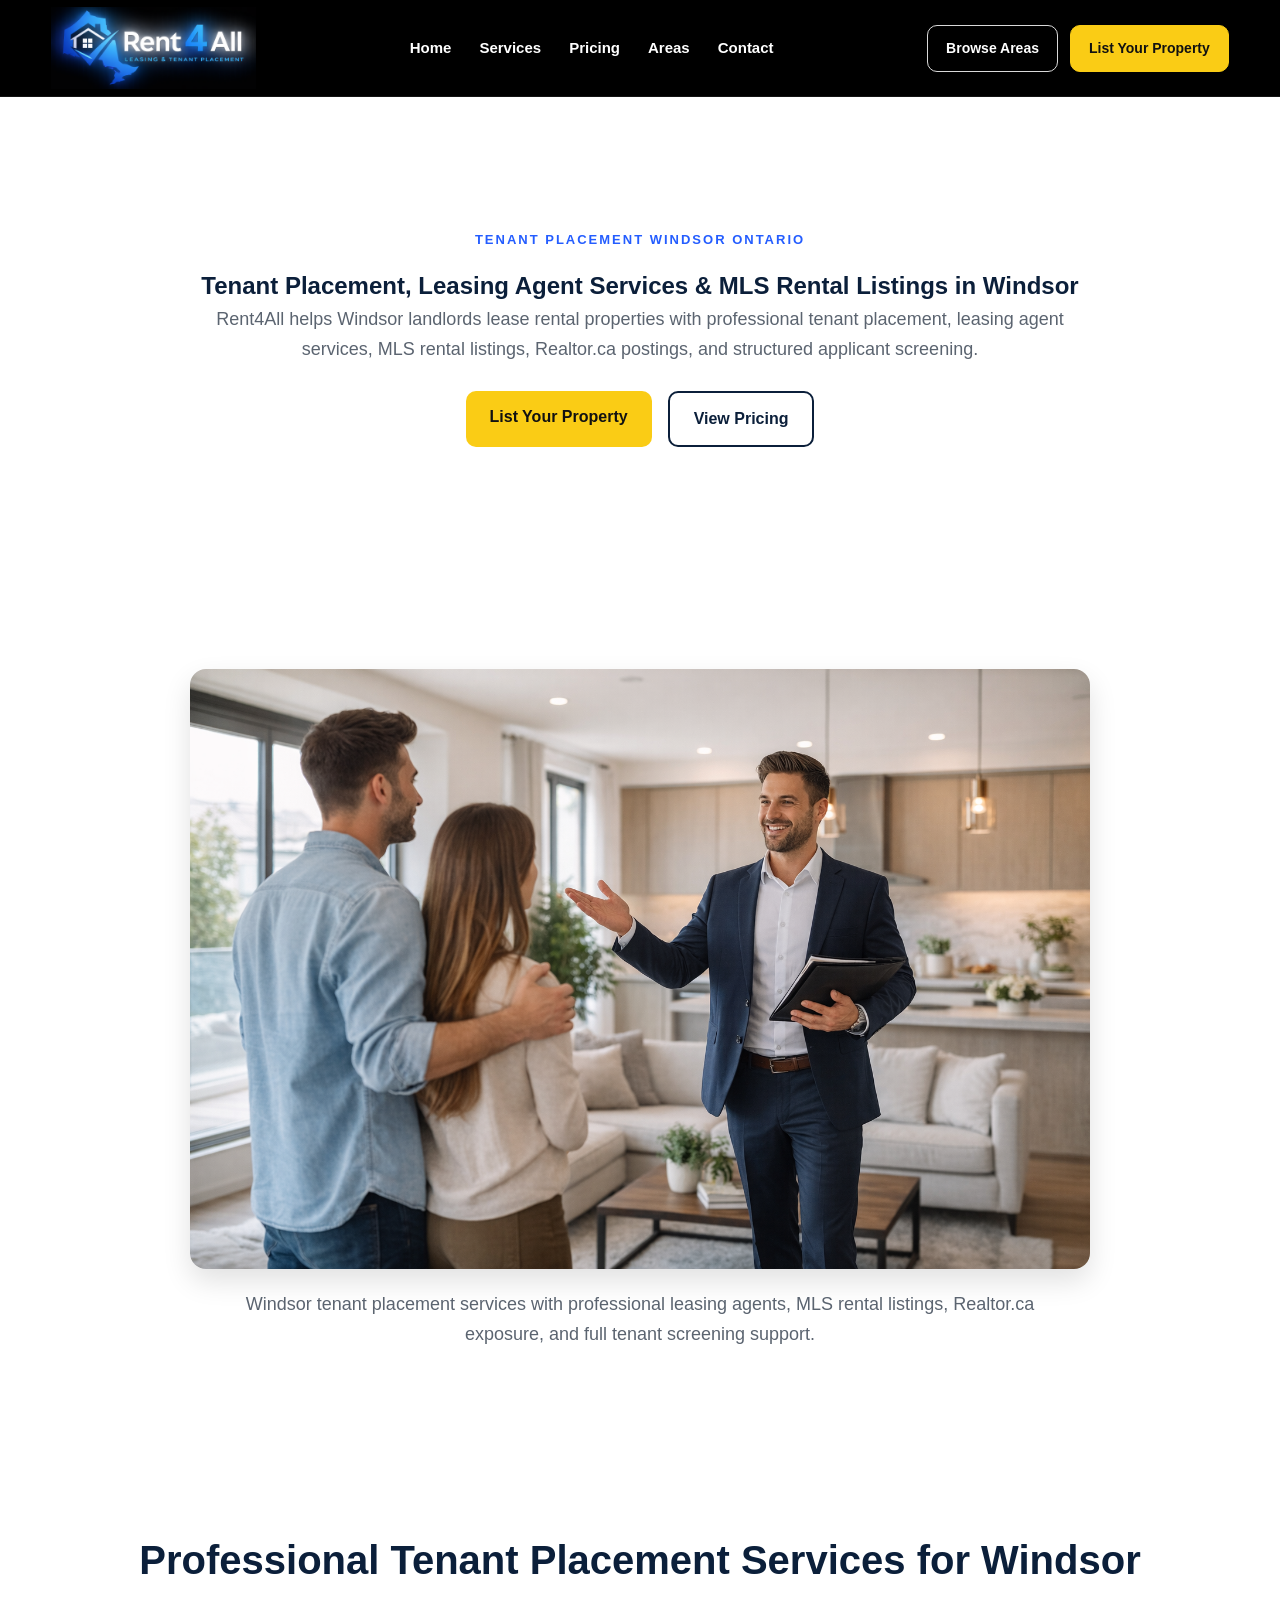
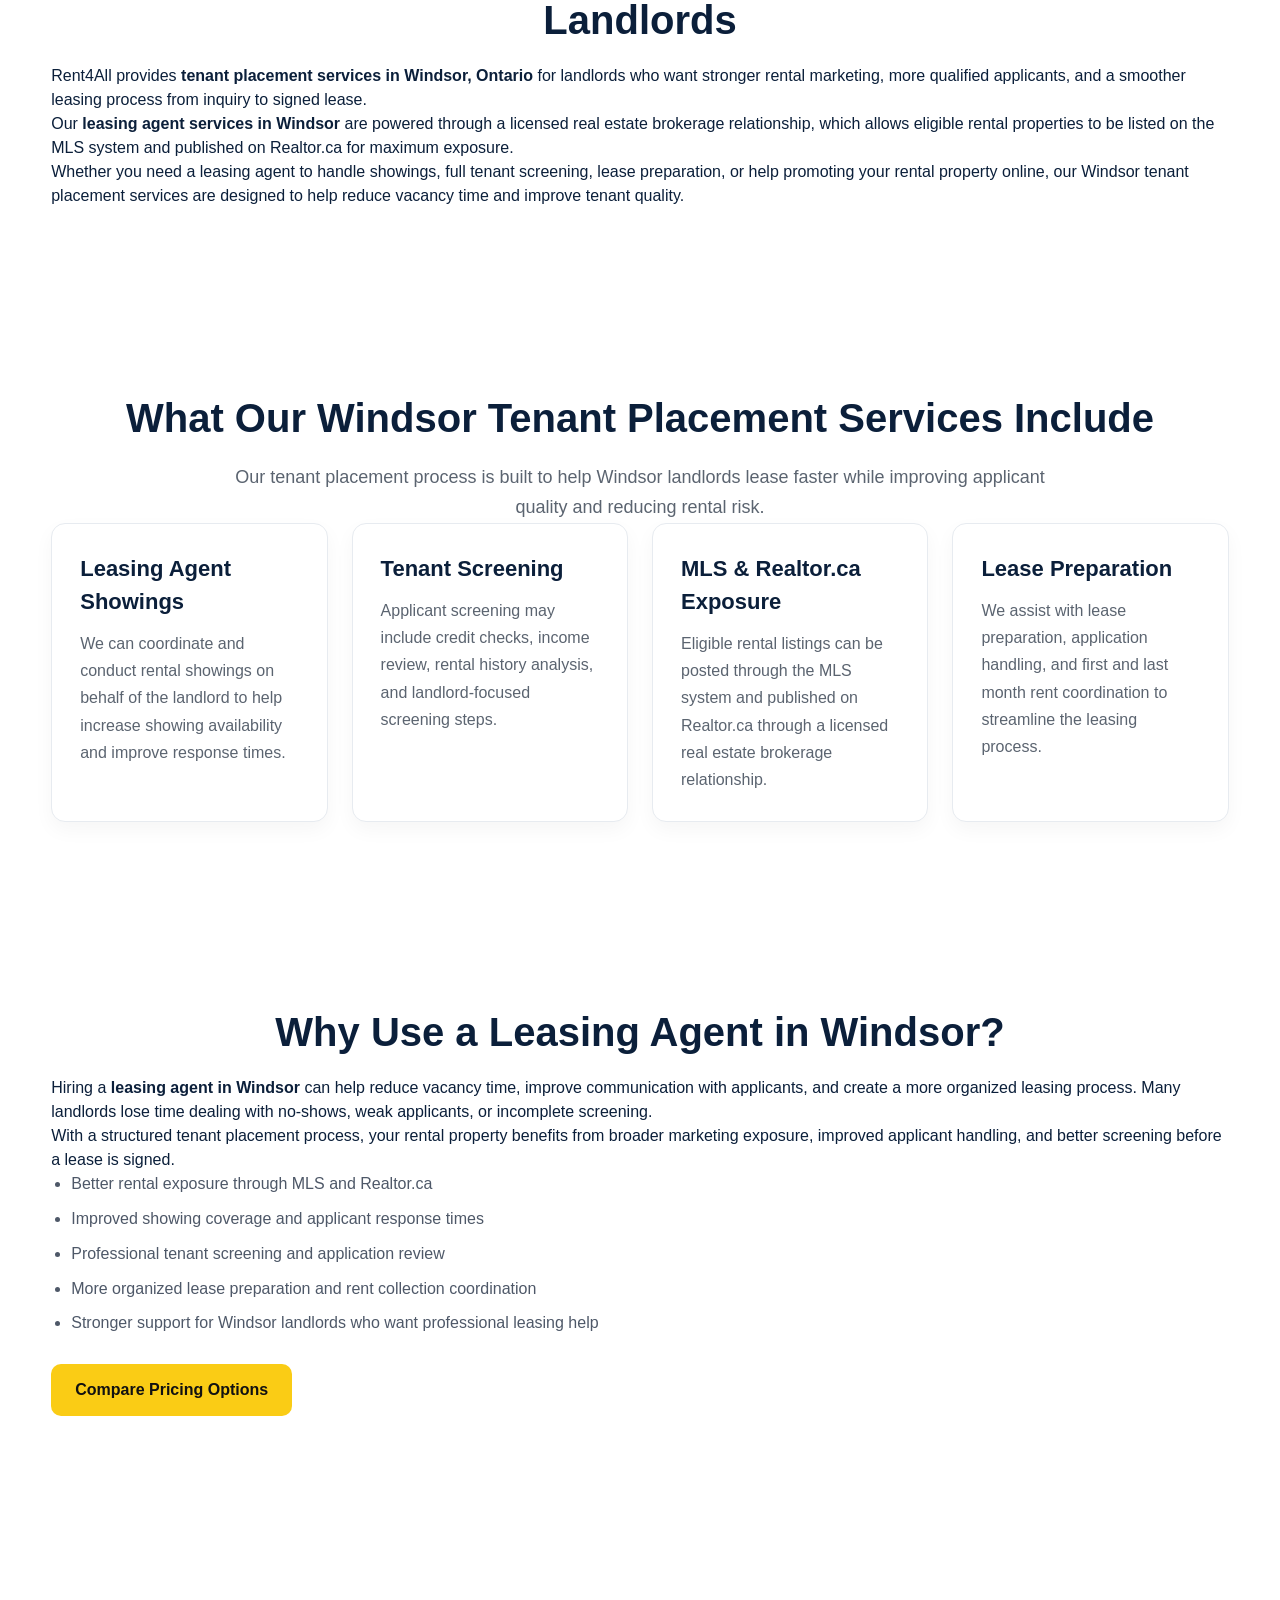
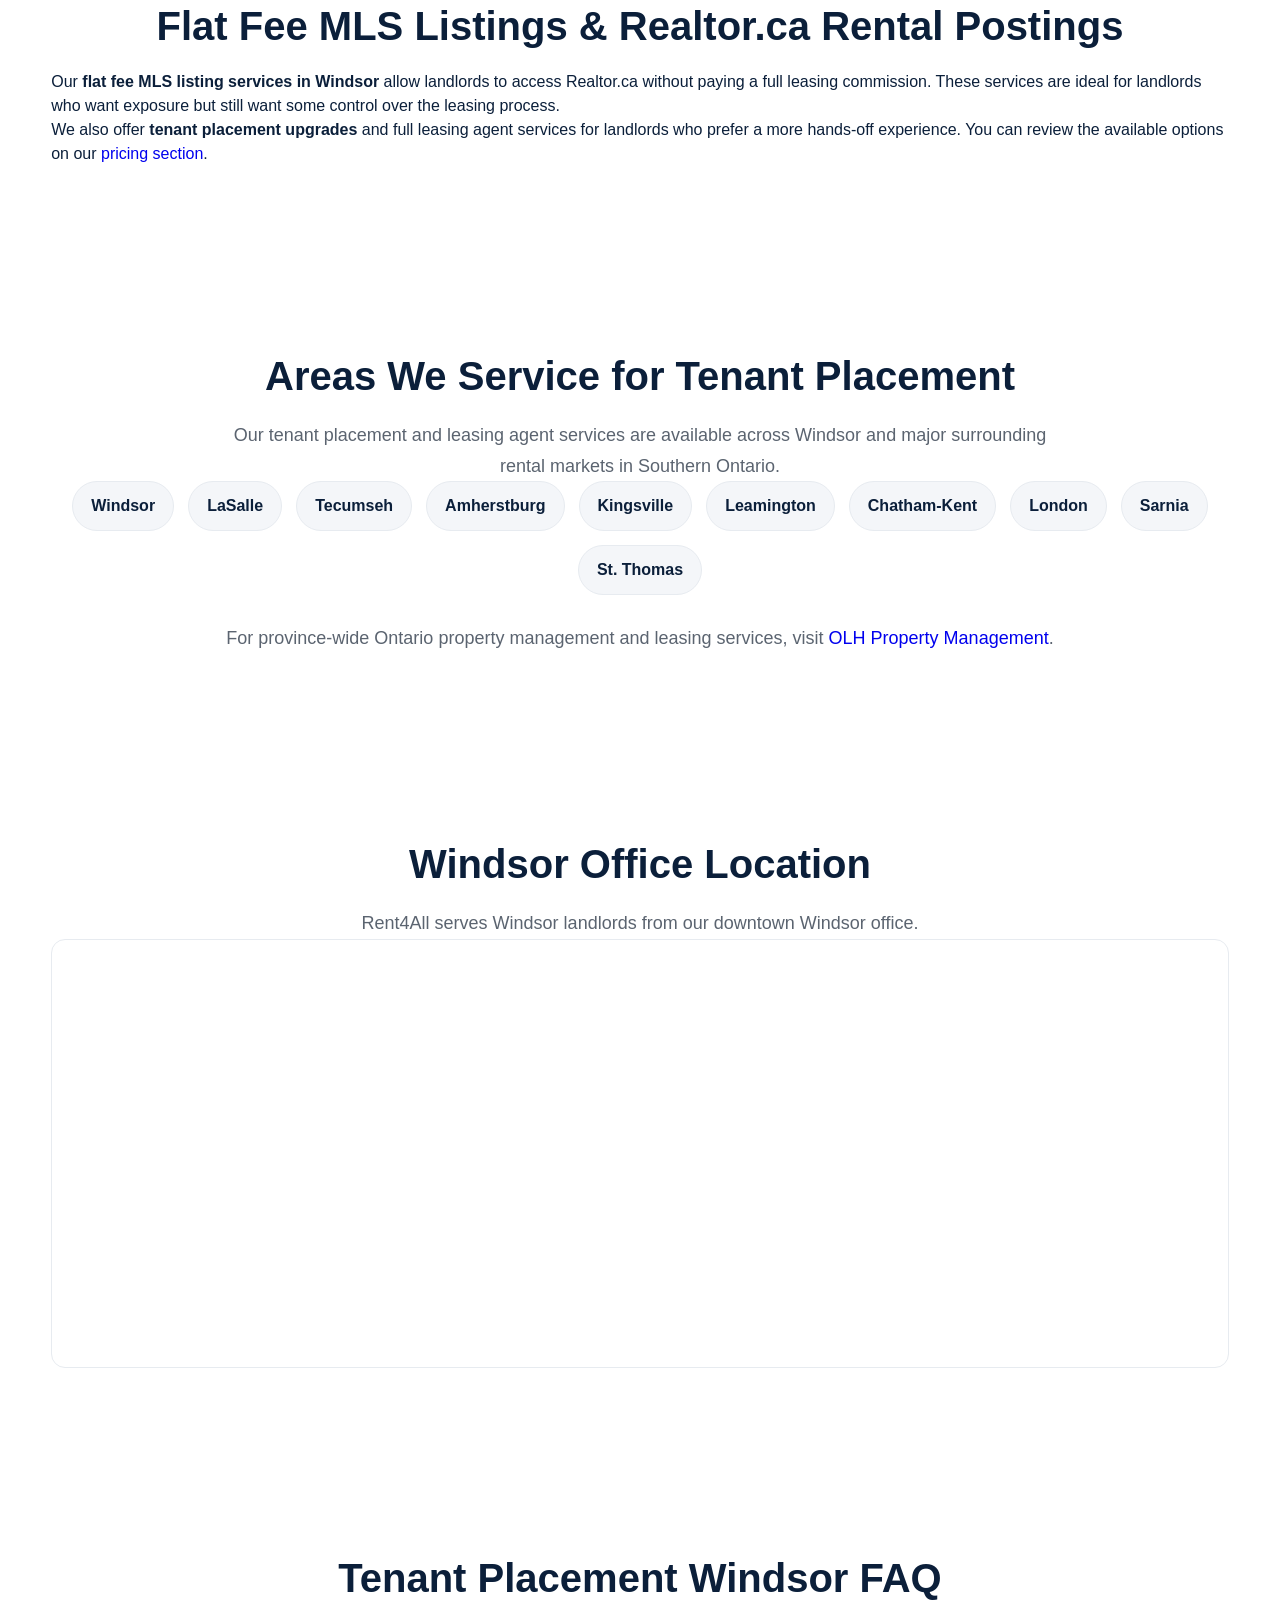
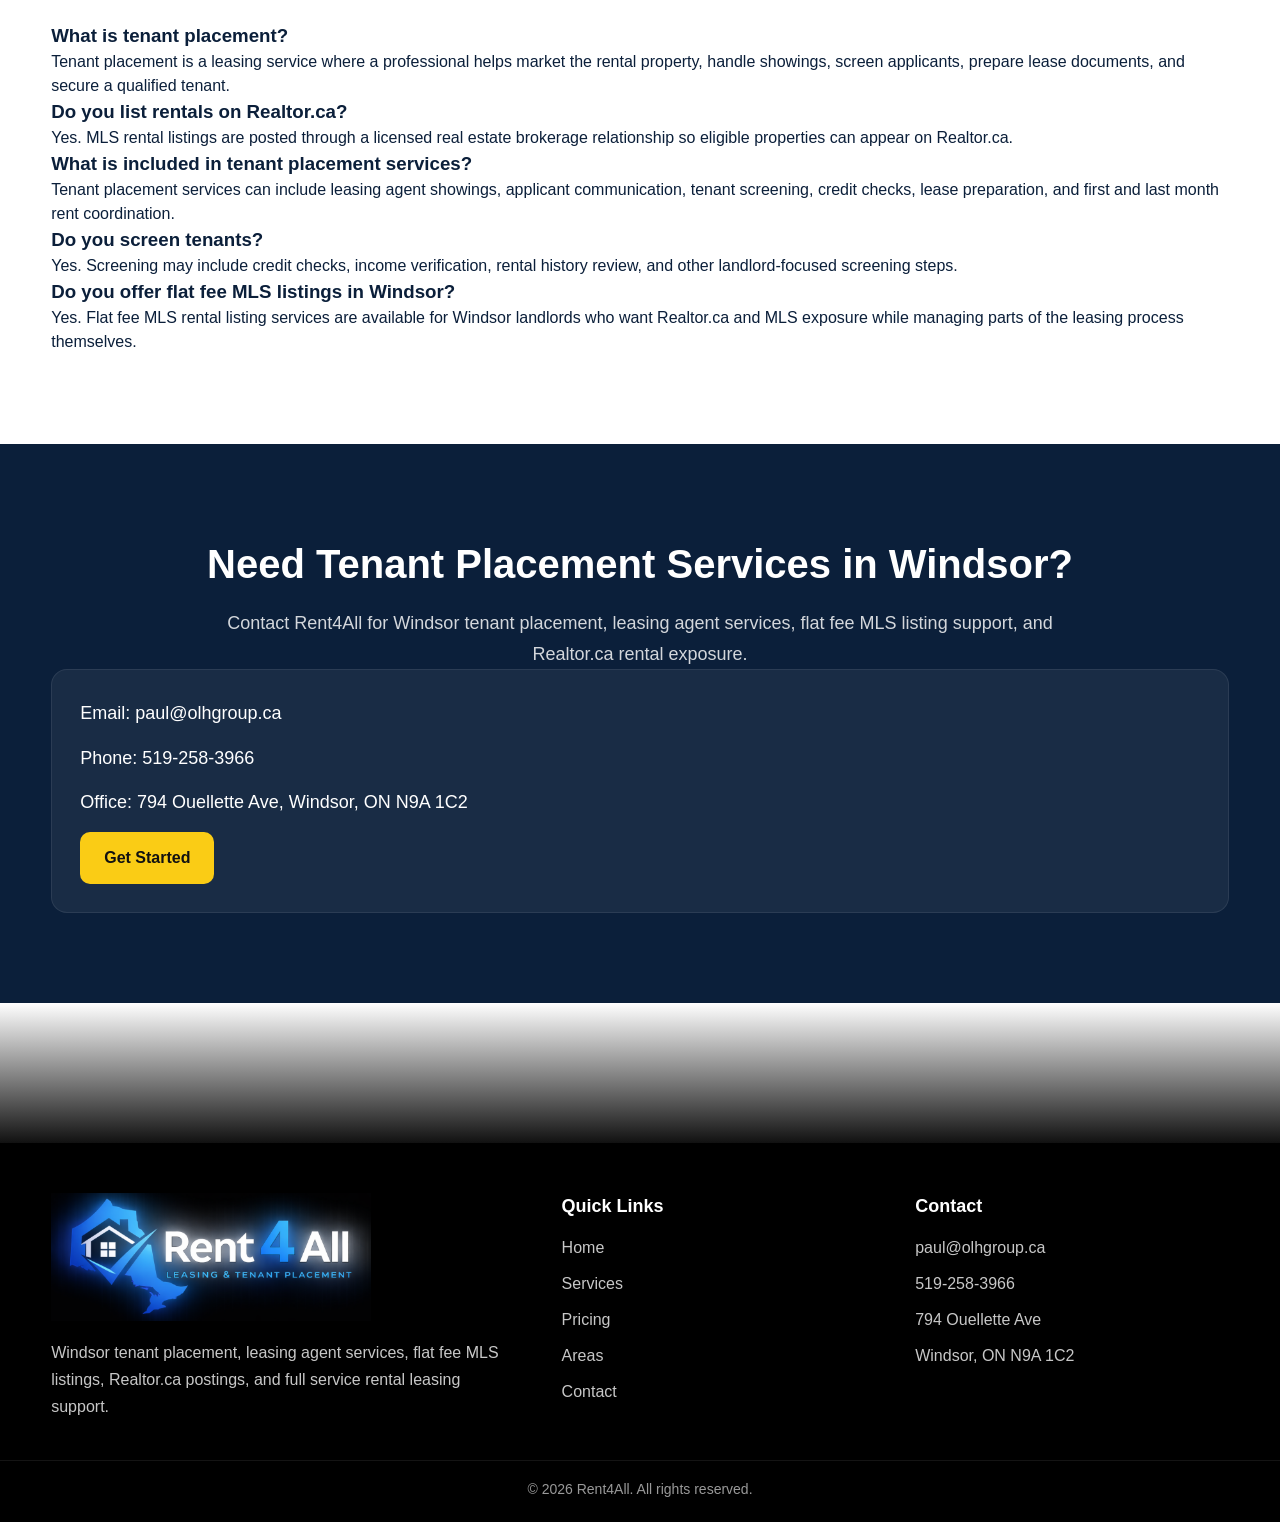
<file: tenant-placement-windsor.html>
<!DOCTYPE html>
<html lang="en">
<head>
  <!-- =========================
       PAGE HEAD / SEO
  ========================== -->
  <meta charset="UTF-8">
  <meta name="viewport" content="width=device-width, initial-scale=1.0">

  <title>Tenant Placement Windsor | Leasing Agent Services, MLS Rental Listings & Realtor.ca Postings</title>
  <meta name="description" content="Tenant placement Windsor Ontario. Leasing agent services, tenant screening, flat fee MLS rental listings, Realtor.ca postings, and rental marketing for Windsor landlords.">
  <meta name="robots" content="index, follow">
  <link rel="canonical" href="https://rent4all.ca/tenant-placement-windsor.html">

  <!-- =========================
       OPEN GRAPH
  ========================== -->
  <meta property="og:type" content="website">
  <meta property="og:title" content="Tenant Placement Windsor | Leasing Agent Services, MLS Rental Listings & Realtor.ca Postings">
  <meta property="og:description" content="Professional tenant placement services in Windsor, Ontario including leasing agent showings, tenant screening, MLS rental listings, and Realtor.ca exposure.">
  <meta property="og:url" content="https://rent4all.ca/tenant-placement-windsor.html">
  <meta property="og:image" content="https://rent4all.ca/images/tenant-placement-windsor-leasing-agent.webp">
  <meta property="og:image:alt" content="Leasing agent showing rental property to tenants in Windsor Ontario">
  <meta property="og:site_name" content="Rent4All">

  <!-- =========================
       TWITTER
  ========================== -->
  <meta name="twitter:card" content="summary_large_image">
  <meta name="twitter:title" content="Tenant Placement Windsor | Leasing Agent Services, MLS Rental Listings & Realtor.ca Postings">
  <meta name="twitter:description" content="Professional tenant placement services in Windsor, Ontario including leasing agent showings, tenant screening, MLS rental listings, and Realtor.ca exposure.">
  <meta name="twitter:image" content="https://rent4all.ca/images/tenant-placement-windsor-leasing-agent.webp">
  <meta name="twitter:image:alt" content="Leasing agent showing rental property to tenants in Windsor Ontario">

  <!-- =========================
       STYLESHEET
  ========================== -->
  <link rel="stylesheet" href="css/styles.css">

  <!-- =========================
       SCHEMA
  ========================== -->
  <script type="application/ld+json">
  {
    "@context": "https://schema.org",
    "@graph": [
      {
        "@type": "RealEstateAgent",
        "@id": "https://rent4all.ca/#business",
        "name": "Rent4All",
        "image": "https://rent4all.ca/images/tenant-placement-windsor-leasing-agent.webp",
        "url": "https://rent4all.ca/tenant-placement-windsor.html",
        "telephone": "+1-519-258-3966",
        "priceRange": "$$",
        "hasMap": "https://www.google.com/maps?q=794+Ouellette+Ave,+Windsor,+ON+N9A+1C2",
        "description": "Tenant placement Windsor Ontario, leasing agent services, flat fee MLS rental listings, Realtor.ca postings, and tenant screening services for landlords.",
        "address": {
          "@type": "PostalAddress",
          "streetAddress": "794 Ouellette Ave",
          "addressLocality": "Windsor",
          "addressRegion": "ON",
          "postalCode": "N9A 1C2",
          "addressCountry": "CA"
        },
        "areaServed": {
          "@type": "Place",
          "name": "Southern Ontario"
        }
      },
      {
        "@type": "Service",
        "@id": "https://rent4all.ca/#tenant-placement-service",
        "name": "Tenant Placement Windsor",
        "provider": {
          "@id": "https://rent4all.ca/#business"
        },
        "areaServed": {
          "@type": "Place",
          "name": "Windsor Ontario"
        },
        "description": "Tenant placement services in Windsor including leasing agent showings, MLS rental listings, Realtor.ca postings, tenant screening, lease coordination, and rental marketing for landlords."
      },
      {
        "@type": "FAQPage",
        "@id": "https://rent4all.ca/#faq",
        "mainEntity": [
          {
            "@type": "Question",
            "name": "What is tenant placement?",
            "acceptedAnswer": {
              "@type": "Answer",
              "text": "Tenant placement is a leasing service where a professional helps market the rental property, handle showings, screen applicants, prepare lease documents, and secure a qualified tenant."
            }
          },
          {
            "@type": "Question",
            "name": "Do you list rentals on Realtor.ca?",
            "acceptedAnswer": {
              "@type": "Answer",
              "text": "Yes. MLS rental listings are posted through a licensed real estate brokerage relationship so eligible properties can appear on Realtor.ca."
            }
          },
          {
            "@type": "Question",
            "name": "What is included in tenant placement services?",
            "acceptedAnswer": {
              "@type": "Answer",
              "text": "Tenant placement services can include leasing agent showings, applicant communication, tenant screening, credit checks, lease preparation, and first and last month rent coordination."
            }
          },
          {
            "@type": "Question",
            "name": "Do you screen tenants?",
            "acceptedAnswer": {
              "@type": "Answer",
              "text": "Yes. Screening may include credit checks, income verification, rental history review, and other landlord-focused screening steps."
            }
          },
          {
            "@type": "Question",
            "name": "Do you offer flat fee MLS listings in Windsor?",
            "acceptedAnswer": {
              "@type": "Answer",
              "text": "Yes. Flat fee MLS rental listing services are available for Windsor landlords who want Realtor.ca and MLS exposure while managing parts of the leasing process themselves."
            }
          },
          {
            "@type": "Question",
            "name": "How long does it take to find a tenant in Windsor?",
            "acceptedAnswer": {
              "@type": "Answer",
              "text": "Most rental properties in Windsor can be leased within a few days to a few weeks depending on pricing, condition, and market demand."
            }
          }
        ]
      }
    ]
  }
  </script>
</head>

<body>

  <!-- =========================
       HEADER / NAVIGATION
  ========================== -->
  <header class="site-header" id="siteHeader">
    <div class="container header-inner">

      <!-- LOGO -->
      <a href="index.html" class="site-logo">
        <img src="images/Rent4All-Tenant-Placement-Logo.png" alt="Rent4All Windsor tenant placement and leasing agent services logo">
      </a>

      <!-- DESKTOP NAVIGATION -->
      <nav class="site-nav">
        <a href="index.html">Home</a>
        <a href="index.html#services">Services</a>
        <a href="index.html#pricing">Pricing</a>
        <a href="index.html#areas">Areas</a>
        <a href="index.html#contact">Contact</a>
      </nav>

      <!-- HEADER BUTTONS -->
      <div class="header-actions">
        <a href="index.html#areas" class="header-btn header-btn-outline">Browse Areas</a>
        <a href="index.html#contact" class="header-btn header-btn-primary">List Your Property</a>
      </div>

      <!-- MOBILE MENU BUTTON -->
      <button class="mobile-menu-toggle" id="mobileMenuToggle" aria-label="Open menu" aria-expanded="false">
        <span></span>
        <span></span>
        <span></span>
      </button>
    </div>

    <!-- MOBILE MENU -->
    <div class="mobile-menu" id="mobileMenu">
      <a href="index.html">Home</a>
      <a href="index.html#services">Services</a>
      <a href="index.html#pricing">Pricing</a>
      <a href="index.html#areas">Areas</a>
      <a href="index.html#contact">Contact</a>
      <a href="index.html#areas" class="header-btn header-btn-outline">Browse Areas</a>
      <a href="index.html#contact" class="header-btn header-btn-primary">List Your Property</a>
    </div>
  </header>

  <main style="padding-top: 140px;">

    <!-- =========================
         PAGE HERO
    ========================== -->
    <section class="section" id="hero">
      <div class="container">
        <div class="section-heading">
          <p class="section-eyebrow section-eyebrow-dark">Tenant Placement Windsor Ontario</p>
          <h1>Tenant Placement, Leasing Agent Services & MLS Rental Listings in Windsor</h1>
          <p class="section-intro">
            Rent4All helps Windsor landlords lease rental properties with professional tenant placement, leasing agent services, MLS rental listings, Realtor.ca postings, and structured applicant screening.
          </p>

          <div class="hero-buttons" style="margin-top: 26px;">
            <a href="index.html#contact" class="btn primary">List Your Property</a>
            <a href="index.html#pricing" class="btn secondary" style="color:#0b1f3a; border-color:#0b1f3a;">View Pricing</a>
          </div>
        </div>
      </div>
    </section>

    <!-- =========================
         FEATURE IMAGE
    ========================== -->
    <section class="section fade-in">
      <div class="container">
        <div style="max-width: 900px; margin: 0 auto;">
          <img
            src="images/tenant-placement-windsor-leasing-agent.webp"
            alt="Leasing agent showing rental property to tenants in Windsor Ontario for tenant placement services"
            loading="lazy"
            style="border-radius: 16px; box-shadow: 0 12px 28px rgba(0,0,0,0.12);"
          >
        </div>

        <p class="section-intro" style="margin-top: 20px;">
          Windsor tenant placement services with professional leasing agents, MLS rental listings, Realtor.ca exposure, and full tenant screening support.
        </p>
      </div>
    </section>

    <!-- =========================
         INTRO SECTION
    ========================== -->
    <section class="section fade-in">
      <div class="container">
        <h2>Professional Tenant Placement Services for Windsor Landlords</h2>
        <p>
          Rent4All provides <strong>tenant placement services in Windsor, Ontario</strong> for landlords who want stronger rental marketing, more qualified applicants, and a smoother leasing process from inquiry to signed lease.
        </p>
        <p>
          Our <strong>leasing agent services in Windsor</strong> are powered through a licensed real estate brokerage relationship, which allows eligible rental properties to be listed on the MLS system and published on Realtor.ca for maximum exposure.
        </p>
        <p>
          Whether you need a leasing agent to handle showings, full tenant screening, lease preparation, or help promoting your rental property online, our Windsor tenant placement services are designed to help reduce vacancy time and improve tenant quality.
        </p>
      </div>
    </section>

    <!-- =========================
         SERVICES INCLUDED
    ========================== -->
    <section class="section fade-in" id="services">
      <div class="container">
        <h2>What Our Windsor Tenant Placement Services Include</h2>
        <p class="section-intro">
          Our tenant placement process is built to help Windsor landlords lease faster while improving applicant quality and reducing rental risk.
        </p>

        <div class="services-grid">
          <div class="card">
            <h3>Leasing Agent Showings</h3>
            <p>We can coordinate and conduct rental showings on behalf of the landlord to help increase showing availability and improve response times.</p>
          </div>

          <div class="card">
            <h3>Tenant Screening</h3>
            <p>Applicant screening may include credit checks, income review, rental history analysis, and landlord-focused screening steps.</p>
          </div>

          <div class="card">
            <h3>MLS & Realtor.ca Exposure</h3>
            <p>Eligible rental listings can be posted through the MLS system and published on Realtor.ca through a licensed real estate brokerage relationship.</p>
          </div>

          <div class="card">
            <h3>Lease Preparation</h3>
            <p>We assist with lease preparation, application handling, and first and last month rent coordination to streamline the leasing process.</p>
          </div>
        </div>
      </div>
    </section>

    <!-- =========================
         BENEFITS SECTION
    ========================== -->
    <section class="section fade-in">
      <div class="container">
        <h2>Why Use a Leasing Agent in Windsor?</h2>
        <p>
          Hiring a <strong>leasing agent in Windsor</strong> can help reduce vacancy time, improve communication with applicants, and create a more organized leasing process. Many landlords lose time dealing with no-shows, weak applicants, or incomplete screening.
        </p>
        <p>
          With a structured tenant placement process, your rental property benefits from broader marketing exposure, improved applicant handling, and better screening before a lease is signed.
        </p>

        <ul class="pricing-features">
          <li>Better rental exposure through MLS and Realtor.ca</li>
          <li>Improved showing coverage and applicant response times</li>
          <li>Professional tenant screening and application review</li>
          <li>More organized lease preparation and rent collection coordination</li>
          <li>Stronger support for Windsor landlords who want professional leasing help</li>
        </ul>

        <div style="margin-top: 28px;">
          <a href="index.html#pricing" class="btn primary">Compare Pricing Options</a>
        </div>
      </div>
    </section>

    <!-- =========================
         MLS / REALTOR.CA SECTION
    ========================== -->
    <section class="section fade-in" id="pricing">
      <div class="container">
        <h2>Flat Fee MLS Listings & Realtor.ca Rental Postings</h2>
        <p>
          Our <strong>flat fee MLS listing services in Windsor</strong> allow landlords to access Realtor.ca without paying a full leasing commission. These services are ideal for landlords who want exposure but still want some control over the leasing process.
        </p>
        <p>
          We also offer <strong>tenant placement upgrades</strong> and full leasing agent services for landlords who prefer a more hands-off experience. You can review the available options on our
          <a href="index.html#pricing">pricing section</a>.
        </p>
      </div>
    </section>

    <!-- =========================
         AREAS SECTION
    ========================== -->
    <section class="section fade-in" id="areas">
      <div class="container">
        <h2>Areas We Service for Tenant Placement</h2>
        <p class="section-intro">
          Our tenant placement and leasing agent services are available across Windsor and major surrounding rental markets in Southern Ontario.
        </p>

        <div class="areas-list">
          <span>Windsor</span>
          <span>LaSalle</span>
          <span>Tecumseh</span>
          <span>Amherstburg</span>
          <span>Kingsville</span>
          <span>Leamington</span>
          <span>Chatham-Kent</span>
          <span>London</span>
          <span>Sarnia</span>
          <span>St. Thomas</span>
        </div>

        <p class="section-intro" style="margin-top: 28px;">
          For province-wide Ontario property management and leasing services, visit
          <a href="https://olhgroup.ca" target="_blank" rel="noopener noreferrer">OLH Property Management</a>.
        </p>
      </div>
    </section>

    <!-- =========================
         MAP SECTION
    ========================== -->
    <section class="section fade-in">
      <div class="container">
        <h2>Windsor Office Location</h2>
        <p class="section-intro">
          Rent4All serves Windsor landlords from our downtown Windsor office.
        </p>

        <div style="border-radius: 14px; overflow: hidden; border: 1px solid #e7ebf0;">
          <iframe
            src="https://www.google.com/maps?q=794+Ouellette+Ave,+Windsor,+ON+N9A+1C2&output=embed"
            width="100%"
            height="420"
            style="border:0;"
            allowfullscreen=""
            loading="lazy"
            referrerpolicy="no-referrer-when-downgrade"
            title="Rent4All Windsor office map">
          </iframe>
        </div>
      </div>
    </section>

    <!-- =========================
         FAQ SECTION
    ========================== -->
    <section class="section fade-in">
      <div class="container">
        <h2>Tenant Placement Windsor FAQ</h2>

        <h3>What is tenant placement?</h3>
        <p>Tenant placement is a leasing service where a professional helps market the rental property, handle showings, screen applicants, prepare lease documents, and secure a qualified tenant.</p>

        <h3>Do you list rentals on Realtor.ca?</h3>
        <p>Yes. MLS rental listings are posted through a licensed real estate brokerage relationship so eligible properties can appear on Realtor.ca.</p>

        <h3>What is included in tenant placement services?</h3>
        <p>Tenant placement services can include leasing agent showings, applicant communication, tenant screening, credit checks, lease preparation, and first and last month rent coordination.</p>

        <h3>Do you screen tenants?</h3>
        <p>Yes. Screening may include credit checks, income verification, rental history review, and other landlord-focused screening steps.</p>

        <h3>Do you offer flat fee MLS listings in Windsor?</h3>
        <p>Yes. Flat fee MLS rental listing services are available for Windsor landlords who want Realtor.ca and MLS exposure while managing parts of the leasing process themselves.</p>
      </div>
    </section>

    <!-- =========================
         CONTACT CTA
    ========================== -->
    <section class="section contact-section fade-in" id="contact">
      <div class="container">
        <h2>Need Tenant Placement Services in Windsor?</h2>
        <p class="section-intro">
          Contact Rent4All for Windsor tenant placement, leasing agent services, flat fee MLS listing support, and Realtor.ca rental exposure.
        </p>

        <div class="contact-box">
          <p>Email: <a href="mailto:paul@olhgroup.ca">paul@olhgroup.ca</a></p>
          <p>Phone: <a href="tel:5192583966">519-258-3966</a></p>
          <p>Office: 794 Ouellette Ave, Windsor, ON N9A 1C2</p>
          <a href="mailto:paul@olhgroup.ca" class="btn primary">Get Started</a>
        </div>
      </div>
    </section>

    <!-- =========================
         FOOTER FADE TRANSITION
    ========================== -->
    <section class="footer-fade"></section>

  </main>

  <!-- =========================
       FOOTER
  ========================== -->
  <footer class="site-footer">
    <div class="container footer-inner">
      <div class="footer-brand">
        <img src="images/Rent4All-Tenant-Placement-Logo.png" alt="Rent4All Windsor tenant placement and leasing services logo" class="footer-logo">
        <p class="footer-tagline">
          Windsor tenant placement, leasing agent services, flat fee MLS listings, Realtor.ca postings, and full service rental leasing support.
        </p>
      </div>

      <div class="footer-links">
        <h3>Quick Links</h3>
        <a href="index.html">Home</a>
        <a href="index.html#services">Services</a>
        <a href="index.html#pricing">Pricing</a>
        <a href="index.html#areas">Areas</a>
        <a href="index.html#contact">Contact</a>
      </div>

      <div class="footer-contact">
        <h3>Contact</h3>
        <p><a href="mailto:paul@olhgroup.ca">paul@olhgroup.ca</a></p>
        <p><a href="tel:5192583966">519-258-3966</a></p>
        <p>794 Ouellette Ave</p>
        <p>Windsor, ON N9A 1C2</p>
      </div>
    </div>

    <div class="footer-bottom">
      <p>© 2026 Rent4All. All rights reserved.</p>
    </div>
  </footer>

  <!-- =========================
       JAVASCRIPT
  ========================== -->
  <script src="js/script.js"></script>
</body>
</html>
</file>
<file: css/styles.css>
/* =========================
   RESET
========================== */
* {
  margin: 0;
  padding: 0;
  box-sizing: border-box;
}

/* =========================
   BASE
========================== */
html {
  scroll-behavior: smooth;
}

body {
  font-family: Arial, sans-serif;
  color: #0b1f3a;
  background: #ffffff;
  line-height: 1.5;
}

img {
  max-width: 100%;
  display: block;
}

a {
  text-decoration: none;
}

.container {
  width: 92%;
  max-width: 1200px;
  margin: 0 auto;
}

/* =========================
   HEADER / NAVIGATION
========================== */
.site-header {
  position: fixed;
  top: 0;
  left: 0;
  width: 100%;
  z-index: 1000;
  background: #000000;
  border-bottom: 1px solid rgba(255, 255, 255, 0.08);
  transition: all 0.3s ease;
}

.site-header.scrolled {
  background: #000000;
}

.header-inner {
  display: flex;
  align-items: center;
  justify-content: space-between;
  min-height: 96px;
  gap: 24px;
}

.site-logo img {
  height: 82px;
  width: auto;
}

.site-nav {
  display: flex;
  align-items: center;
  gap: 28px;
}

.site-nav a {
  color: #ffffff;
  font-size: 15px;
  font-weight: 600;
  transition: color 0.3s ease;
}

.site-nav a:hover {
  color: #facc15;
}

.header-actions {
  display: flex;
  align-items: center;
  gap: 12px;
}

.header-btn {
  padding: 12px 18px;
  border-radius: 10px;
  font-size: 14px;
  font-weight: 700;
  transition: all 0.3s ease;
  display: inline-flex;
  align-items: center;
  justify-content: center;
}

.header-btn-outline {
  border: 1.5px solid rgba(255, 255, 255, 0.85);
  color: #ffffff;
  background: transparent;
}

.header-btn-outline:hover {
  background: rgba(255, 255, 255, 0.12);
}

.header-btn-primary {
  background: #facc15;
  color: #111111;
  border: 1.5px solid #facc15;
}

.header-btn-primary:hover {
  background: #eab308;
  border-color: #eab308;
}

.mobile-menu-toggle {
  display: none;
  background: none;
  border: none;
  cursor: pointer;
}

.mobile-menu-toggle span {
  display: block;
  width: 26px;
  height: 3px;
  background: #ffffff;
  margin: 5px 0;
  border-radius: 2px;
  transition: all 0.3s ease;
}

.mobile-menu {
  display: none;
  flex-direction: column;
  gap: 16px;
  padding: 0 4% 24px;
  background: rgba(0, 0, 0, 0.98);
  box-shadow: 0 12px 24px rgba(0, 0, 0, 0.25);
}

.mobile-menu a {
  color: #ffffff;
  font-weight: 600;
}

.mobile-menu.active {
  display: flex;
}

/* =========================
   HERO SECTION
========================== */
.hero {
  min-height: 100vh;
  background:
    linear-gradient(rgba(0, 0, 0, 0.55), rgba(0, 0, 0, 0.60)),
    url('../images/windsor-property-management-hero.jpg');
  background-size: cover;
  background-position: center;
  background-repeat: no-repeat;
  display: flex;
  align-items: center;
  justify-content: center;
}

.hero-overlay {
  width: 100%;
  text-align: center;
  color: #ffffff;
  padding: 180px 20px 90px;
}

.hero-content {
  max-width: 1000px;
  margin: 0 auto;
}

.hero-eyebrow,
.section-eyebrow,
.pricing-eyebrow {
  text-transform: uppercase;
  letter-spacing: 2px;
  font-size: 13px;
  font-weight: 700;
  margin-bottom: 18px;
}

.hero-eyebrow {
  color: #facc15;
}

.section-eyebrow-dark {
  color: #245dff;
}

.pricing-eyebrow-blue {
  color: #245dff;
}

.hero-content h1 {
  font-size: 62px;
  line-height: 1.08;
  margin-bottom: 22px;
  font-weight: 800;
}

.hero-text {
  font-size: 22px;
  max-width: 920px;
  margin: 0 auto 22px;
  color: rgba(255, 255, 255, 0.94);
}

.hero-buttons {
  display: flex;
  gap: 16px;
  justify-content: center;
  flex-wrap: wrap;
  margin-top: 20px;
}

.btn {
  padding: 14px 24px;
  border-radius: 10px;
  font-size: 16px;
  font-weight: 700;
  transition: all 0.3s ease;
  display: inline-block;
}

.btn.primary {
  background: #facc15;
  color: #111111;
}

.btn.primary:hover {
  background: #eab308;
}

.btn.secondary {
  background: transparent;
  border: 2px solid #ffffff;
  color: #ffffff;
}

.btn.secondary:hover {
  background: rgba(255, 255, 255, 0.12);
}

/* =========================
   GENERAL SECTIONS
========================== */
.section {
  padding: 90px 0;
}

.section-heading {
  text-align: center;
  max-width: 980px;
  margin: 0 auto 42px;
}

.section-heading-light h2,
.section-heading-light .section-intro,
.section-heading-light .section-eyebrow {
  color: #ffffff;
}

.section h2 {
  text-align: center;
  font-size: 40px;
  margin-bottom: 14px;
}

.section-intro {
  text-align: center;
  max-width: 860px;
  margin: 0 auto;
  color: #5b6470;
  font-size: 18px;
  line-height: 1.7;
}

/* =========================
   SERVICES SECTION
========================== */
.services-grid {
  display: grid;
  grid-template-columns: repeat(4, 1fr);
  gap: 24px;
}

.card {
  background: #ffffff;
  border: 1px solid #e7ebf0;
  border-radius: 14px;
  padding: 28px;
  box-shadow: 0 8px 20px rgba(0, 0, 0, 0.04);
  transition: transform 0.3s ease, box-shadow 0.3s ease;
}

.card:hover {
  transform: translateY(-4px);
  box-shadow: 0 14px 28px rgba(0, 0, 0, 0.08);
}

.card h3 {
  font-size: 22px;
  margin-bottom: 12px;
}

.card p {
  color: #5b6470;
  line-height: 1.7;
}

/* =========================
   PRICING SECTION
========================== */
.pricing-section {
  background: #f7f9fc;
}

.pricing-header {
  text-align: center;
  max-width: 980px;
  margin: 0 auto 32px;
}

.pricing-intro {
  max-width: 900px;
  margin: 0 auto;
}

.pricing-trust-logos {
  display: flex;
  justify-content: center;
  align-items: center;
  gap: 16px;
  flex-wrap: wrap;
  margin: 0 auto 14px;
}

.pricing-trust-logos img {
  max-height: 42px;
  width: auto;
  max-width: 160px;
  object-fit: contain;
  background: #ffffff;
  border-radius: 10px;
  padding: 6px 10px;
  border: 1px solid #e4e8ef;
}

.brokerage-note {
  text-align: center;
  margin-bottom: 28px;
  color: #445066;
  font-size: 15px;
}

.pricing-grid {
  display: grid;
  gap: 24px;
}

.pricing-grid-3 {
  grid-template-columns: repeat(3, 1fr);
  align-items: stretch;
}

.pricing-card {
  background: #ffffff;
  border: 1px solid #e7ebf0;
  border-radius: 16px;
  padding: 20px;
  box-shadow: 0 8px 20px rgba(0, 0, 0, 0.04);
  display: flex;
  flex-direction: column;
  position: relative;
  transition: transform 0.3s ease, box-shadow 0.3s ease;
}

.pricing-card:hover {
  transform: translateY(-4px);
  box-shadow: 0 14px 28px rgba(0, 0, 0, 0.08);
}

.featured-card {
  border: 2px solid #facc15;
}

.pricing-badge {
  position: absolute;
  top: 14px;
  right: 14px;
  background: #facc15;
  color: #111111;
  font-size: 12px;
  font-weight: 800;
  padding: 7px 10px;
  border-radius: 999px;
  z-index: 2;
}

.pricing-image-wrap {
  width: 100%;
  height: 150px;
  overflow: hidden;
  border-radius: 12px;
  background: #f7f9fc;
  border: 1px solid #e7ebf0;
  margin-bottom: 16px;
}

.pricing-card-image {
  width: 100%;
  height: 100%;
  object-fit: cover;
}

.pricing-card h3 {
  font-size: 22px;
  line-height: 1.25;
  margin-bottom: 10px;
  color: #0b1f3a;
}

.pricing-subtitle {
  color: #5b6470;
  font-size: 15px;
  margin-bottom: 14px;
  line-height: 1.6;
}

.price {
  font-size: 30px;
  line-height: 1.2;
  font-weight: 800;
  color: #0b1f3a;
  margin-bottom: 14px;
}

.price span {
  font-size: 15px;
  font-weight: 600;
  color: #5b6470;
}

.pricing-payment-note {
  color: #245dff;
  font-size: 14px;
  line-height: 1.65;
  margin-bottom: 16px;
  font-weight: 600;
}

.pricing-features {
  padding-left: 20px;
  margin-bottom: 20px;
}

.pricing-features li {
  margin-bottom: 10px;
  color: #4e5868;
  line-height: 1.55;
}

.pricing-card-footer {
  margin-top: auto;
  display: flex;
  flex-direction: column;
  gap: 10px;
}

.text-link {
  font-size: 14px;
  font-weight: 700;
  color: #245dff;
}

.text-link:hover {
  color: #0b1f3a;
}

.legal-guarantee-box {
  margin-top: 36px;
  background: #ffffff;
  border: 1px solid #e3e8f0;
  border-radius: 16px;
  padding: 28px;
  box-shadow: 0 8px 20px rgba(0, 0, 0, 0.04);
}

.legal-guarantee-box h3 {
  font-size: 26px;
  margin-bottom: 12px;
  color: #0b1f3a;
}

.legal-guarantee-box p {
  color: #4f5a69;
  line-height: 1.7;
  margin-bottom: 14px;
}

.legal-guarantee-list {
  padding-left: 20px;
}

.legal-guarantee-list li {
  margin-bottom: 9px;
  color: #4f5a69;
  line-height: 1.6;
}

.savings-calculator {
  margin-top: 36px;
  background: linear-gradient(180deg, #ffffff 0%, #f7f9fc 100%);
  border: 1px solid #e3e8f0;
  border-radius: 16px;
  padding: 34px;
  box-shadow: 0 8px 20px rgba(0, 0, 0, 0.04);
}

.savings-header {
  text-align: center;
  max-width: 900px;
  margin: 0 auto 24px;
}

.savings-header h3 {
  font-size: 32px;
  margin-bottom: 10px;
  color: #0b1f3a;
}

.savings-header p {
  color: #4f5a69;
  line-height: 1.7;
}

.slider-wrap {
  max-width: 820px;
  margin: 0 auto 30px;
  text-align: center;
}

.slider-wrap label {
  display: block;
  font-size: 16px;
  font-weight: 800;
  margin-bottom: 14px;
  color: #0b1f3a;
}

.rent-display {
  display: inline-block;
  min-width: 180px;
  text-align: center;
  background: #0b1f3a;
  color: #ffffff;
  padding: 14px 18px;
  border-radius: 12px;
  font-weight: 800;
  font-size: 24px;
  margin-bottom: 18px;
}

#rentSlider {
  -webkit-appearance: none;
  appearance: none;
  width: 100%;
  height: 16px;
  border-radius: 999px;
  background: linear-gradient(to right, #245dff 0%, #79b7ff 100%);
  outline: none;
  cursor: pointer;
}

#rentSlider::-webkit-slider-thumb {
  -webkit-appearance: none;
  appearance: none;
  width: 30px;
  height: 30px;
  border-radius: 50%;
  background: #facc15;
  border: 3px solid #ffffff;
  box-shadow: 0 4px 12px rgba(0, 0, 0, 0.25);
  cursor: pointer;
}

#rentSlider::-moz-range-thumb {
  width: 30px;
  height: 30px;
  border-radius: 50%;
  background: #facc15;
  border: 3px solid #ffffff;
  box-shadow: 0 4px 12px rgba(0, 0, 0, 0.25);
  cursor: pointer;
}

.savings-results {
  display: grid;
  grid-template-columns: repeat(3, 1fr);
  gap: 20px;
}

.savings-box {
  background: #ffffff;
  border: 1px solid #e3e8f0;
  border-radius: 14px;
  padding: 24px;
  text-align: center;
}

.savings-box.highlight {
  border: 2px solid #facc15;
}

.savings-box h4 {
  font-size: 22px;
  margin-bottom: 10px;
  color: #0b1f3a;
}

.savings-cost {
  font-size: 28px;
  font-weight: 800;
  color: #0b1f3a;
  margin-bottom: 10px;
}

.savings-save {
  color: #245dff;
  font-weight: 700;
  line-height: 1.6;
}

.pricing-disclosures {
  margin-top: 24px;
  font-size: 14px;
  color: #576172;
  line-height: 1.7;
}

.pricing-disclosures p {
  margin-bottom: 12px;
}

/* =========================
   AREAS SECTION
========================== */
.areas-list {
  display: flex;
  flex-wrap: wrap;
  justify-content: center;
  gap: 14px;
}

.areas-list span {
  background: #f4f6f9;
  border: 1px solid #e7ebf0;
  padding: 12px 18px;
  border-radius: 999px;
  font-weight: 600;
}
/* =========================
   AREAS NOTE
========================== */
.areas-note {
  margin-top: 24px;
  text-align: center;
}

.areas-note p {
  color: #5b6470;
  font-size: 16px;
  line-height: 1.7;
}

.areas-note a {
  color: #245dff;
  font-weight: 700;
}

.areas-note a:hover {
  color: #0b1f3a;
}

/* =========================
   CONTACT SECTION
========================== */
.contact-section {
  background: #0b1f3a;
  color: #ffffff;
}

.contact-section .section-intro {
  color: rgba(255, 255, 255, 0.82);
}

.contact-grid {
  display: grid;
  grid-template-columns: 1fr 1fr;
  gap: 28px;
  align-items: stretch;
  margin-top: 36px;
}

.contact-box,
.map-box {
  background: rgba(255, 255, 255, 0.06);
  border: 1px solid rgba(255, 255, 255, 0.08);
  border-radius: 16px;
  padding: 28px;
}

.contact-box p {
  font-size: 18px;
  margin-bottom: 14px;
  line-height: 1.7;
}

.contact-box a {
  color: inherit;
}

.map-box iframe {
  width: 100%;
  height: 100%;
  min-height: 320px;
  border-radius: 12px;
}

/* =========================
   FOOTER FADE
========================== */
.footer-fade {
  height: 140px;
  background: linear-gradient(to bottom, #ffffff 0%, #111111 100%);
}

/* =========================
   FOOTER
========================== */
.site-footer {
  background: #000000;
  color: #ffffff;
  padding: 50px 0 0;
}

.footer-inner {
  display: grid;
  grid-template-columns: 1.5fr 1fr 1fr;
  gap: 40px;
  align-items: start;
}

.footer-brand {
  max-width: 460px;
}

.footer-logo {
  width: 320px;
  max-width: 100%;
  height: auto;
  margin-bottom: 18px;
}

.footer-tagline {
  color: rgba(255, 255, 255, 0.78);
  font-size: 16px;
  line-height: 1.7;
}

.footer-links h3,
.footer-contact h3 {
  font-size: 18px;
  margin-bottom: 16px;
  color: #ffffff;
}

.footer-links a,
.footer-contact a,
.footer-contact p {
  display: block;
  color: rgba(255, 255, 255, 0.78);
  margin-bottom: 12px;
  transition: color 0.3s ease;
}

.footer-links a:hover,
.footer-contact a:hover {
  color: #facc15;
}

.footer-bottom {
  margin-top: 40px;
  padding: 18px 0 22px;
  border-top: 1px solid rgba(255, 255, 255, 0.08);
  text-align: center;
}

.footer-bottom p {
  color: rgba(255, 255, 255, 0.6);
  font-size: 14px;
}

/* =========================
   FADE IN ANIMATION
========================== */
.fade-in {
  opacity: 0;
  transform: translateY(35px);
  transition: opacity 0.8s ease, transform 0.8s ease;
}

.fade-in.visible {
  opacity: 1;
  transform: translateY(0);
}

/* =========================
   RESPONSIVE
========================== */
@media (max-width: 1100px) {
  .pricing-grid-3,
  .savings-results,
  .contact-grid {
    grid-template-columns: 1fr;
  }

  .services-grid,
  .footer-inner {
    grid-template-columns: 1fr 1fr;
  }
}

@media (max-width: 1024px) {
  .site-nav,
  .header-actions {
    display: none;
  }

  .mobile-menu-toggle {
    display: block;
  }

  .hero-content h1 {
    font-size: 50px;
  }

  .hero-text {
    font-size: 20px;
  }

  .site-logo img {
    height: 72px;
  }
}

@media (max-width: 768px) {
  .hero {
    min-height: 90vh;
  }

  .hero-overlay {
    padding: 150px 20px 60px;
  }

  .hero-content h1 {
    font-size: 38px;
  }

  .hero-text {
    font-size: 18px;
  }

  .services-grid,
  .pricing-grid,
  .footer-inner {
    grid-template-columns: 1fr;
  }

  .section {
    padding: 65px 0;
  }

  .section h2 {
    font-size: 30px;
  }

  .site-logo img {
    height: 64px;
  }

  .header-inner {
    min-height: 88px;
  }

  .footer-logo {
    width: 260px;
  }

  .pricing-trust-logos img {
    max-height: 38px;
    max-width: 150px;
  }

  .pricing-image-wrap {
    height: 190px;
  }

  .legal-guarantee-box,
  .savings-calculator,
  .contact-box,
  .map-box {
    padding: 22px;
  }

  .savings-header h3 {
    font-size: 24px;
  }

  .rent-display {
    width: 100%;
    min-width: 0;
  }

  .map-box iframe {
    min-height: 260px;
  }
}
</file>
